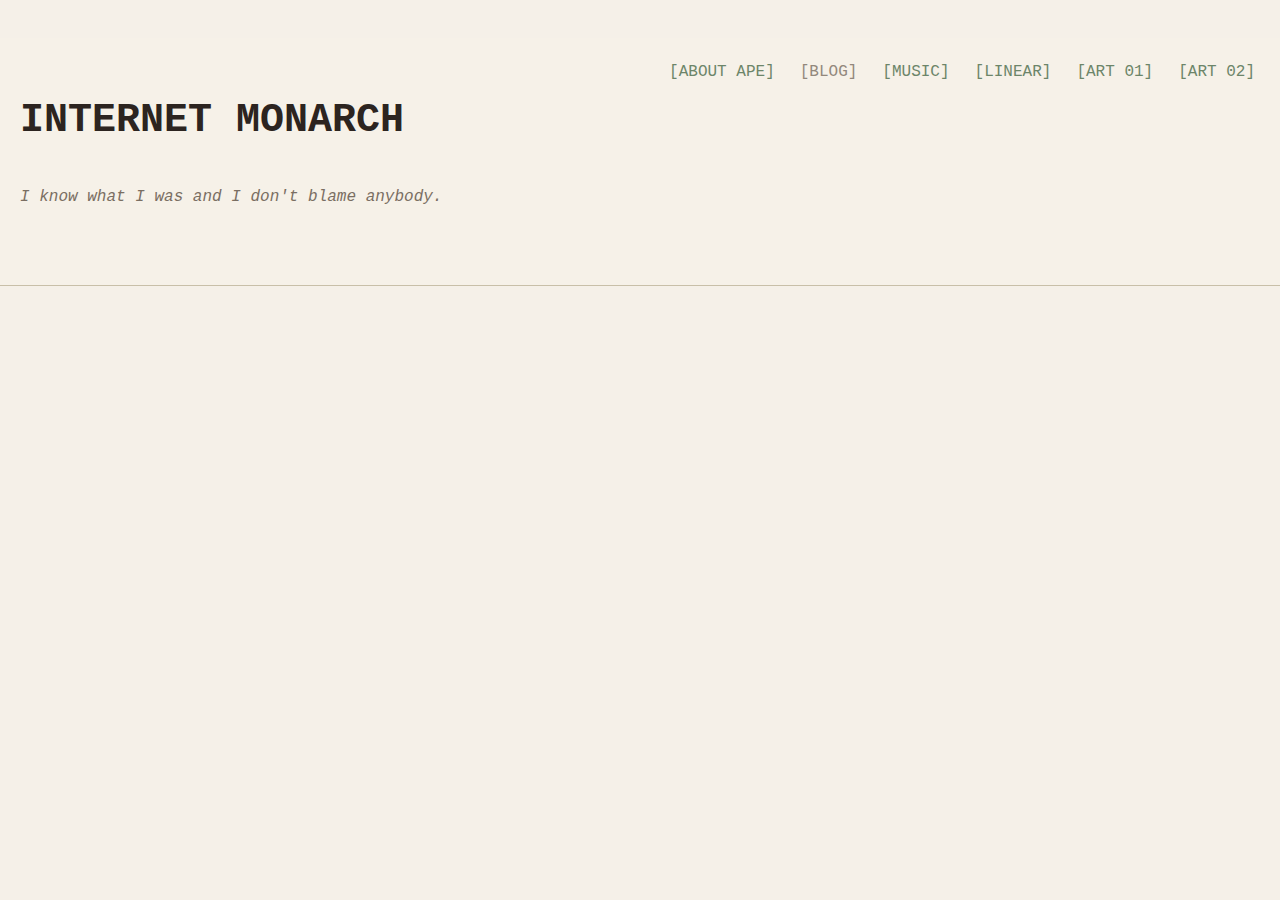
<file: index.html>
<!DOCTYPE html>
<html lang="en">
<head>
    <meta charset="UTF-8">
    <meta name="viewport" content="width=device-width, initial-scale=1.0">
    <title>INTERNET MONARCH</title>
    <style>
        html, body {
            width: 100%;
            height: 100%;
            margin: 0;
            padding: 0;
        }
        body {
            background-color: #F5F0E8;
            color: #4A4035;
            font-family: 'Courier New', monospace;
            line-height: 1.2;
            cursor: default;
            padding: 0;
            white-space: pre-wrap;
            text-shadow: none;
            overflow-y: auto;
            scroll-behavior: smooth;
            font-size: 16px;
        }
        
        /* Mobile adjustments */
        @media (max-width: 768px) {
            body {
                font-size: 14px;
                line-height: 1.3;
            }
        }
        
        @media (max-width: 480px) {
            body {
                font-size: 12px;
                line-height: 1.4;
            }
        }
        

        ::-webkit-scrollbar {
            width: 12px;
        }
        ::-webkit-scrollbar-track {
            background: #F5F0E8;
        }
        ::-webkit-scrollbar-thumb {
            background: #C8BFA8;
            border-radius: 6px;
            border: 2px solid #F5F0E8;
        }
        ::-webkit-scrollbar-thumb:hover {
            background: #9A8E82;
        }
        
        .header {
            padding: 20px;
            border-bottom: 1px solid #C8BFA8;
            margin-bottom: 20px;
            position: sticky;
            top: 0;
            background-color: rgba(245, 240, 232, 0.95);
            z-index: 100;
        }
        
        @media (max-width: 768px) {
            .header {
                padding: 15px;
            }
        }
        
        @media (max-width: 480px) {
            .header {
                padding: 10px;
            }
        }
        
        .title {
            color: #2C2420;
            font-size: 2.5rem;
            margin: 0;
            padding: 0;
            text-shadow: none;
        }
        
        @media (max-width: 768px) {
            .title {
                font-size: 2rem;
            }
        }
        
        @media (max-width: 480px) {
            .title {
                font-size: 1.5rem;
            }
        }
        
        .quote {
            color: #7A6E62;
            font-style: italic;
            margin: 5px 0 0 0;
            padding: 0;
            font-size: 1rem;
        }
        
        @media (max-width: 768px) {
            .quote {
                font-size: 0.9rem;
            }
        }
        
        @media (max-width: 480px) {
            .quote {
                font-size: 0.8rem;
            }
        }
        
        .terminal-container {
            padding: 0 20px 20px 20px;
        }
        
        @media (max-width: 768px) {
            .terminal-container {
                padding: 0 15px 15px 15px;
            }
        }
        
        @media (max-width: 480px) {
            .terminal-container {
                padding: 0 10px 10px 10px;
            }
        }
        
        .terminal-line {
            margin-bottom: 0.5em;
            opacity: 0;
            padding-left: 20px;
            animation: fadeIn 0.5s ease-in forwards;
        }
        
        @media (max-width: 480px) {
            .terminal-line {
                padding-left: 10px;
            }
        }
        
        @keyframes fadeIn {
            to { opacity: 1; }
        }
        
        .cursor {
            display: inline-block;
            width: 10px;
            height: 20px;
            background-color: #9A8E82;
            animation: blink 1s infinite;
            vertical-align: middle;
            margin-left: 2px;
        }
        
        @keyframes blink {
            0%, 100% { opacity: 1; }
            50% { opacity: 0; }
        }
        
        .input-line {
            display: flex;
            align-items: center;
        }
        
        .prompt {
            color: #4A6B4A;
            margin-right: 8px;
        }
        
        .nav-buttons {
            position: absolute;
            top: 20px;
            right: 20px;
            display: flex;
            gap: 15px;
            flex-wrap: wrap;
        }
        
        @media (max-width: 768px) {
            .nav-buttons {
                position: static;
                margin-top: 10px;
                gap: 10px;
            }
        }
        
        @media (max-width: 480px) {
            .nav-buttons {
                flex-direction: column;
                gap: 5px;
            }
        }
        
        .nav-button {
            color: #7A6E62;
            font-family: 'Courier New', monospace;
            text-decoration: none;
            text-shadow: none;
            background: none;
            border: none;
            cursor: pointer;
            font-size: 1rem;
            padding: 5px;
            opacity: 0.8;
            transition: all 0.3s;
        }
        
        @media (max-width: 480px) {
            .nav-button {
                font-size: 0.9rem;
            }
        }
        
        .nav-button:hover {
            opacity: 1;
            text-shadow: none;
        }
        
        .command-history {
            padding-left: 20px;
        }
        
        @media (max-width: 480px) {
            .command-history {
                padding-left: 10px;
            }
        }
        
        /* Desktop-only elements */
        @media (max-width: 768px) {
            .desktop-only {
                display: none;
            }
        }
    </style>
</head>
<body>
    <div class="header">
        <h1 class="title">INTERNET MONARCH</h1>
        <p class="quote">I know what I was and I don't blame anybody.</p>
        <div class="nav-buttons">
            <a href="about.html" class="nav-button" style="color:#4A6B4A;">[ABOUT APE]</a>
            <a href="blog.html" class="nav-button">[BLOG]</a>
            <a href="music.html" class="nav-button" style="color:#4A6B4A;">[MUSIC]</a>
            <a href="linear.html" class="nav-button" style="color:#4A6B4A;">[LINEAR]</a>
            <a href="art.html" class="nav-button" style="color:#4A6B4A;">[ART 01]</a>
            <a href="art02.html" class="nav-button" style="color:#4A6B4A;">[ART 02]</a>
        </div>
    </div>

    <div class="terminal-container">
        <div class="terminal-line" style="animation-delay: 0s">SYSTEM v1.5</div>
        <div class="terminal-line" style="animation-delay: 0.2s">----------------------------</div>
        <div id="login-sequence"></div>
        <div id="command-history" class="command-history"></div>
        <div class="input-line desktop-only" id="input-container" style="display: none;">
            <span class="prompt">></span>
            <span id="command-display"></span>
            <span class="cursor"></span>
        </div>
    </div>

    <script>

        const loginSteps = [
            "> Have you ever read the obituaries of lost addicts?",
            "> They are the biggest bunch of bullshit that I've ever heard.",
            "",
            "> They read something like...",
            "> 'Johnny excelled at turning our lives as a family upside down.'",
            "> 'At the end of the day we wish he would have made it out the other side.'",
            "",
            "> 'But maybe we're even more screwed up than he was, just in socially acceptable ways.'",
            "",
            "WELCOME, OPERATOR",
            "----------------",
            "> SYSTEM TIME: " + new Date().toLocaleTimeString(),
            "> APE STATUS: Not active.",
            "> APE HEALTH: Good.",
            "",
            "> THE INTERNET MONARCH",
            "",
            "Available commands:",
            "------------------",
            "blog - Open the blog page",
            "about - Show current admin information",
            "help - Show available commands",
            "clear - Clear the terminal",
            "",
            "Type a command and press ENTER"
        ];

        let currentStep = 0;
        const loginContainer = document.getElementById('login-sequence');
        const inputContainer = document.getElementById('input-container');
        const commandDisplay = document.getElementById('command-display');
        const commandHistory = document.getElementById('command-history');
        let inputEnabled = false;
        let currentInput = '';
        let isMobile = window.innerWidth <= 768;


        function startSequence() {
            if (currentStep < loginSteps.length) {
                const newLine = document.createElement('div');
                newLine.className = 'terminal-line';
                newLine.textContent = loginSteps[currentStep];
                newLine.style.animationDelay = (currentStep * 0.1) + 's';
                loginContainer.appendChild(newLine);
                
                currentStep++;
                

                setTimeout(startSequence, 200);
                

                if (currentStep === loginSteps.length && !isMobile) {
                    setTimeout(() => {
                        inputContainer.style.display = 'flex';
                        inputEnabled = true;
                    }, 500);
                }
            }
        }


        setTimeout(startSequence, 500);


        if (!isMobile) {
            document.addEventListener('keydown', function(e) {
                if (!inputEnabled) return;
                
                if (e.key === 'Enter') {
                    e.preventDefault();
                    

                    const command = currentInput.trim().toLowerCase();
                    

                    const commandLine = document.createElement('div');
                    commandLine.className = 'terminal-line';
                    commandLine.textContent = '> ' + command;
                    commandHistory.appendChild(commandLine);
                    

                    processCommand(command);
                    

                    currentInput = '';
                    commandDisplay.textContent = '';
                    

                    window.scrollTo(0, document.body.scrollHeight);
                } else if (e.key.length === 1) {

                    currentInput += e.key;
                    commandDisplay.textContent = currentInput;
                } else if (e.key === 'Backspace') {

                    currentInput = currentInput.slice(0, -1);
                    commandDisplay.textContent = currentInput;
                }
            });
        }


        function processCommand(command) {
            switch(command) {
                case 'blog':
                    window.location.href = 'blog.html';
                    break;
                case 'help':
                    const helpLines = [
                        "",
                        "Available commands:",
                        "------------------",
                        "blog - Open the blog page",
                        "help - Show this help message",
                        "clear - Clear the terminal",
                        "about - Show system information",
                        ""
                    ];
                    
                    helpLines.forEach(line => {
                        const newLine = document.createElement('div');
                        newLine.className = 'terminal-line';
                        newLine.textContent = line;
                        commandHistory.appendChild(newLine);
                    });
                    break;
                case 'clear':
                    loginContainer.innerHTML = '';
                    commandHistory.innerHTML = '';
                    break;
                case 'about':
                    const aboutLines = [
                        "",
                        "INTERNET MONARCH v1.5 - A DIGITAL DAYDREAM",
                        "-----------------------------------------",
                        "> dreamscape",
                        "> reality",
                        "> code",
                        "",
                        "> Built with a broken mind",
                        "> And too much caffeine",
                        ""
                    ];
                    
                    aboutLines.forEach(line => {
                        const newLine = document.createElement('div');
                        newLine.className = 'terminal-line';
                        newLine.textContent = line;
                        commandHistory.appendChild(newLine);
                    });
                    break;
                default:
                    const errorLine = document.createElement('div');
                    errorLine.className = 'terminal-line';
                    errorLine.textContent = `Unknown command: "${command}". Type "help" for available commands.`;
                    commandHistory.appendChild(errorLine);
                    break;
            }
        }

        //  time
        function updateTime() {
            const timeElements = document.querySelectorAll('.terminal-line');
            timeElements.forEach(element => {
                if (element.textContent.includes('SYSTEM TIME:')) {
                    element.textContent = "> SYSTEM TIME: " + new Date().toLocaleTimeString();
                }
            });
        }
        setInterval(updateTime, 1000);
    </script>
</body>
</html>
</file>
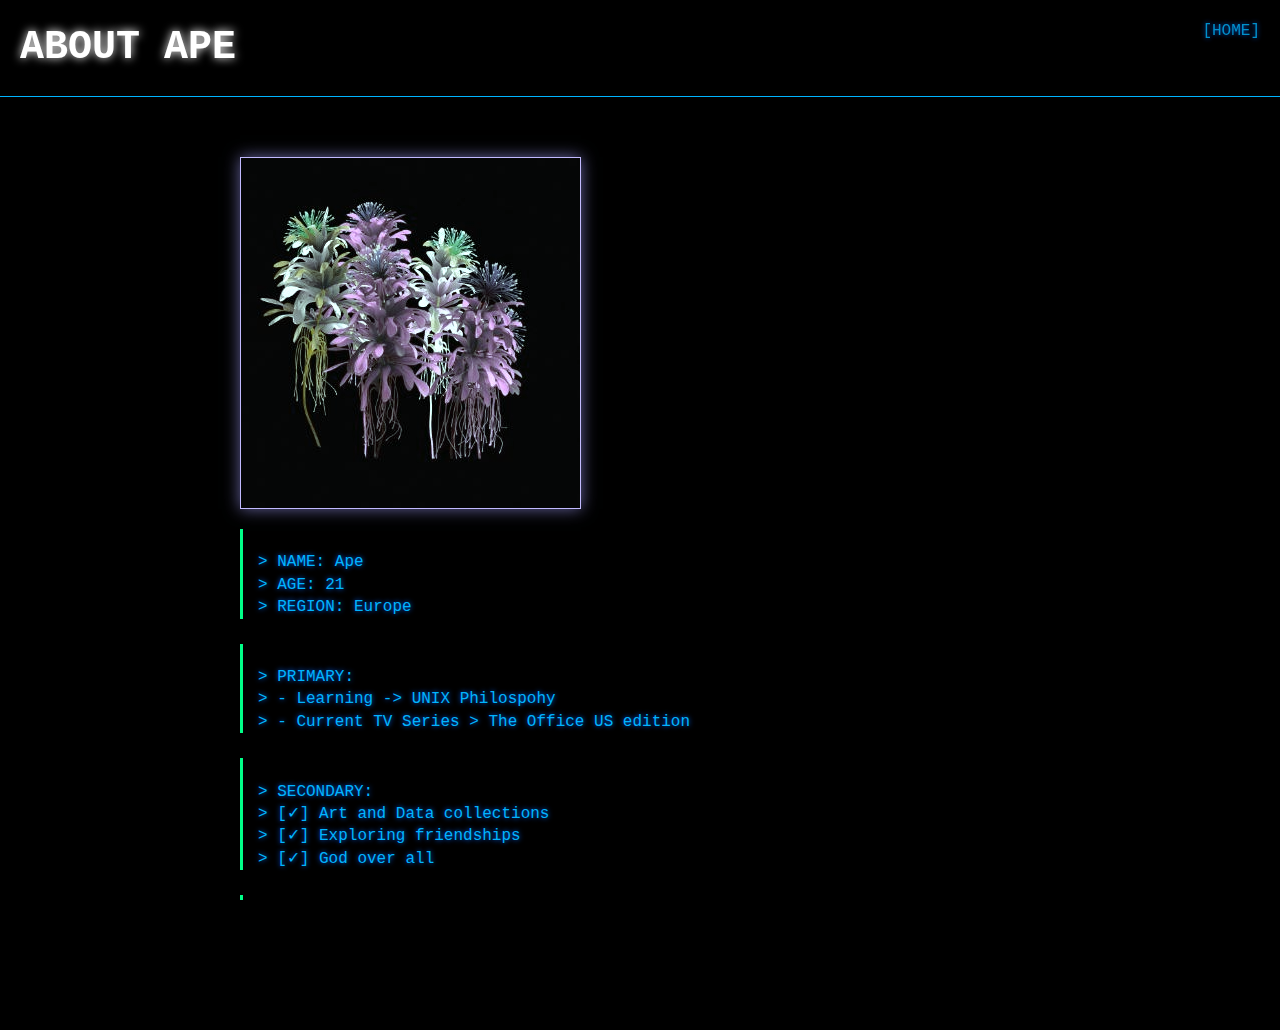
<file: about.html>
<!DOCTYPE html>
<html lang="en">
<head>
    <meta charset="UTF-8">
    <meta name="viewport" content="width=device-width, initial-scale=1.0">
    <title>INTERNET MONARCH - ABOUT APE</title>
    <style>
        html, body {
            width: 100%;
            height: 100%;
            margin: 0;
            padding: 0;
            background-color: #000000;
            color: #00b4ff;
            font-family: 'Courier New', monospace;
            line-height: 1.4;
            cursor: default;
            text-shadow: 0 0 5px #0066ff;
            overflow-y: auto;
            font-size: 16px;
        }
        
        /* Mobile adjustments */
        @media (max-width: 768px) {
            html, body {
                font-size: 14px;
                line-height: 1.5;
            }
        }
        
        @media (max-width: 480px) {
            html, body {
                font-size: 12px;
                line-height: 1.6;
            }
        }
        
        .header {
            padding: 20px;
            border-bottom: 1px solid #00b4ff;
            margin-bottom: 20px;
            background-color: rgba(0, 0, 0, 0.9);
            position: sticky;
            top: 0;
            z-index: 100;
        }
        
        @media (max-width: 768px) {
            .header {
                padding: 15px;
            }
        }
        
        @media (max-width: 480px) {
            .header {
                padding: 10px;
            }
        }
        
        .title {
            color: white;
            font-size: 2.5rem;
            margin: 0;
            text-shadow: 0 0 10px white;
        }
        
        @media (max-width: 768px) {
            .title {
                font-size: 2rem;
            }
        }
        
        @media (max-width: 480px) {
            .title {
                font-size: 1.5rem;
            }
        }
        
        .content-container {
            padding: 20px;
            max-width: 800px;
            margin: 0 auto;
        }
        
        @media (max-width: 768px) {
            .content-container {
                padding: 15px;
            }
        }
        
        @media (max-width: 480px) {
            .content-container {
                padding: 10px;
            }
        }
        
        .ape-fact {
            margin-bottom: 25px;
            border-left: 3px solid #00ff88;
            padding-left: 15px;
            animation: glitch 2s infinite alternate;
            white-space: pre-line;
        }
        
        @media (max-width: 480px) {
            .ape-fact {
                margin-bottom: 20px;
                padding-left: 10px;
            }
        }
        
        @keyframes glitch {
            0% { text-shadow: 0 0 5px #00b4ff; }
            20% { text-shadow: 0 0 8px #ff00ff; }
            100% { text-shadow: 0 0 5px #00ff88; }
        }
        
        .ape-image {
            max-width: 100%;
            height: auto;
            border: 1px solid #00ff88;
            margin: 20px 0;
            box-shadow: 0 0 15px #008844;
            filter: sepia(50%) hue-rotate(120deg);
            display: block;
        }
        
        @media (max-width: 768px) {
            .ape-image {
                margin: 15px 0;
                box-shadow: 0 0 10px #008844;
            }
        }
        
        @media (max-width: 480px) {
            .ape-image {
                margin: 10px 0;
                box-shadow: 0 0 8px #008844;
            }
        }
        
        .home-button {
            position: absolute;
            top: 20px;
            right: 20px;
            color: #00b4ff;
            text-decoration: none;
            font-size: 1rem;
            opacity: 0.8;
            transition: all 0.3s;
        }
        
        @media (max-width: 768px) {
            .home-button {
                position: static;
                display: block;
                margin-top: 10px;
            }
        }
        
        @media (max-width: 480px) {
            .home-button {
                font-size: 0.9rem;
            }
        }
        
        .home-button:hover {
            opacity: 1;
            text-shadow: 0 0 8px #00b4ff;
        }
    </style>
</head>
<body>
    <div class="header">
        <h1 class="title">ABOUT APE</h1>
        <a href="index.html" class="home-button">[HOME]</a>
    </div>

    <div class="content-container">

        <img src="./media/images/Flowers.JPG" class="ape-image" alt="Ape" onerror="this.style.display='none'">


        <div class="ape-fact">
> NAME: Ape
> AGE: 21
> REGION: Europe
        </div>

        <div class="ape-fact">
> PRIMARY: 
> - Learning -> UNIX Philospohy
> - Current TV Series > The Office US edition
        </div>

        <div class="ape-fact">
> SECONDARY:
> [✓] Art and Data collections
> [✓] Exploring friendships
> [✓] God over all
        </div>

        <div class="ape-fact">
> CONTACT:
> Signal - Ape.69
> Discord - wnfb
        </div>
    </div>

    <script>
        const facts = document.querySelectorAll('.ape-fact');
        facts.forEach((fact, index) => {
            fact.style.opacity = 0;
            setTimeout(() => {
                fact.style.transition = "opacity 1.5s";
                fact.style.opacity = 1;
            }, 200 + (index * 100));
        });
    </script>
</body>
</html>
</file>
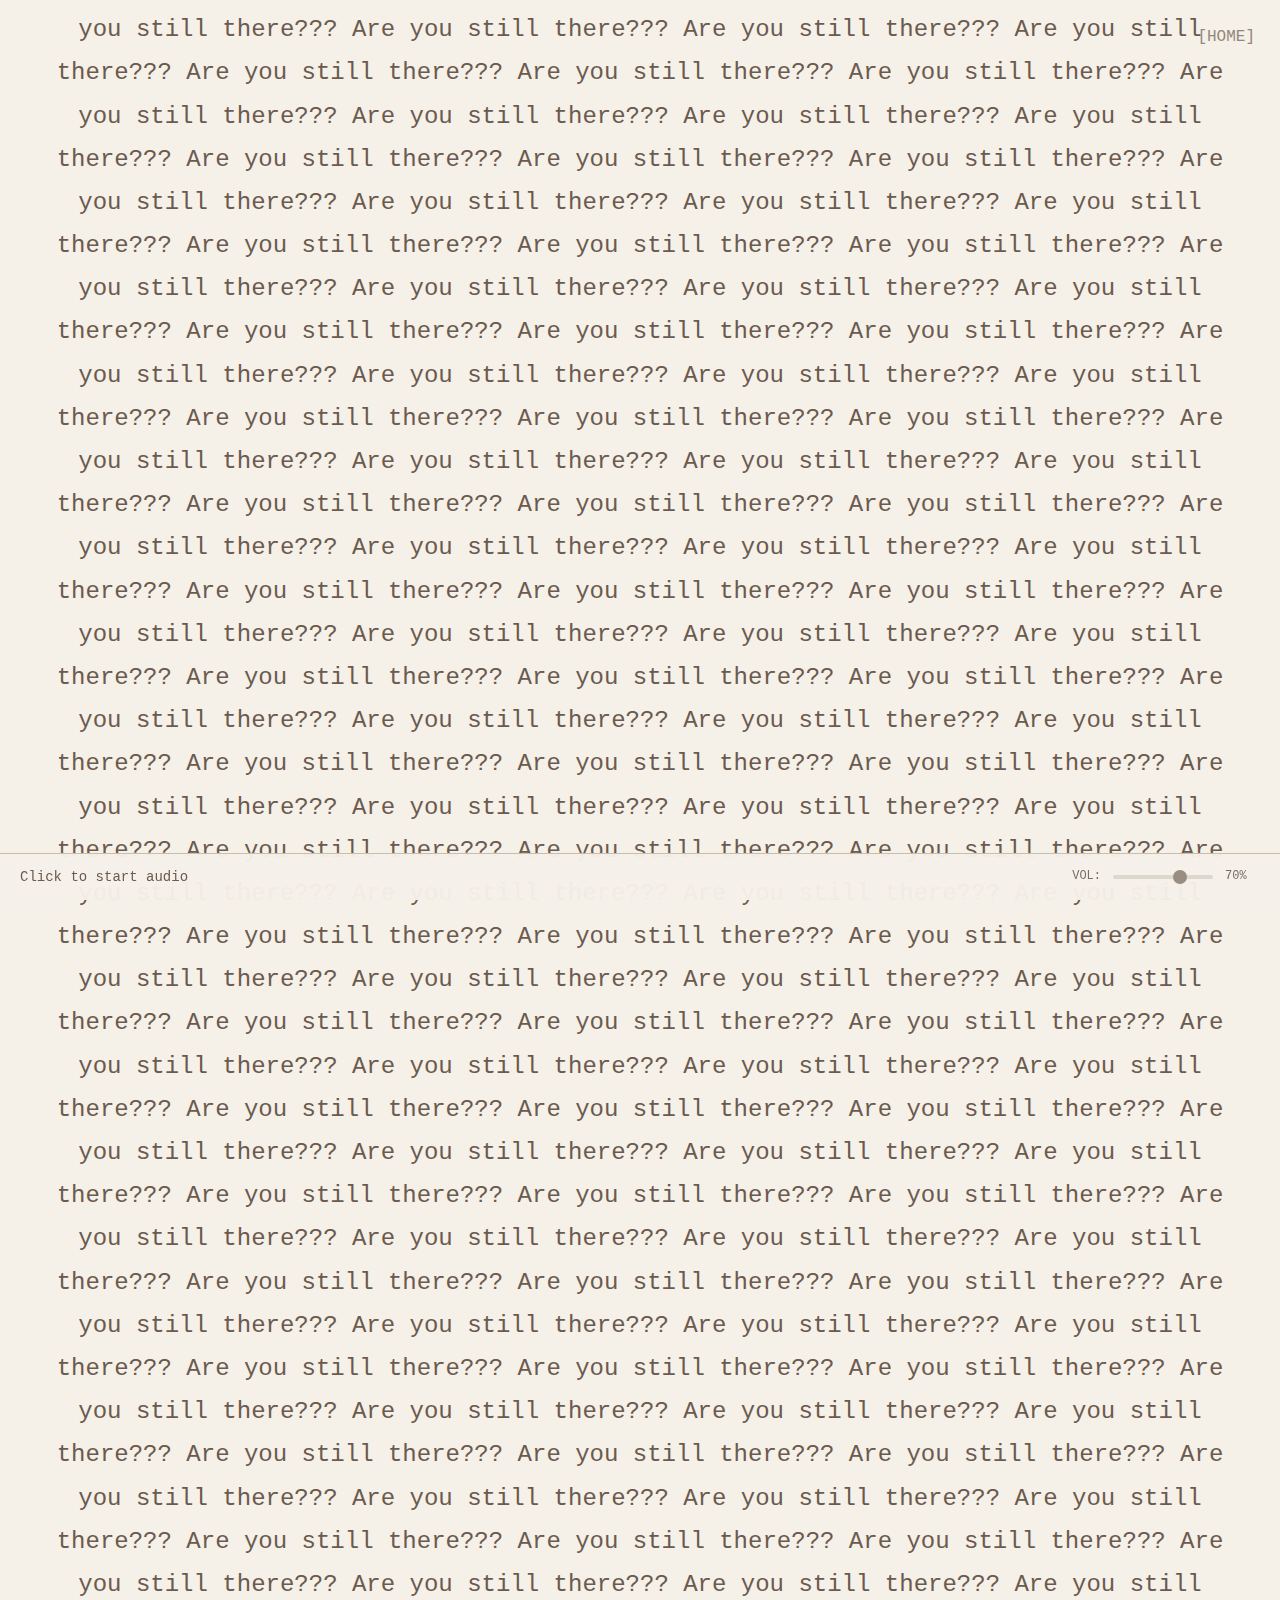
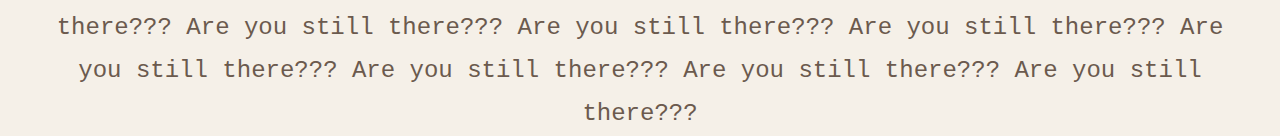
<file: art.html>
<!DOCTYPE html>
<html lang="en">
<head>
    <meta charset="UTF-8">
    <meta name="viewport" content="width=device-width, initial-scale=1.0">
    <title>Are You Still There?</title>
    <style>
        html, body {
            width: 100%;
            height: 100%;
            margin: 0;
            padding: 0;
            overflow: hidden;
        }
        body {
            background-color: #F5F0E8;
            color: #6B5A4E;
            font-family: 'Courier New', monospace;
            line-height: 1.6;
            cursor: default;
            padding: 0;
            text-shadow: none;
            font-size: 24px;
        }
        .home-button {
            position: absolute;
            top: 20px;
            right: 20px;
            color: #7A6E62;
            font-family: 'Courier New', monospace;
            text-decoration: none;
            text-shadow: none;
            background: none;
            border: none;
            cursor: pointer;
            font-size: 1rem;
            padding: 5px;
            opacity: 0.8;
            transition: all 0.3s;
            z-index: 1000;
        }
        .home-button:hover {
            opacity: 1;
            text-shadow: none;
        }
        .text-container {
            position: absolute;
            top: 0;
            left: 0;
            width: 100%;
            height: 100%;
            display: flex;
            align-items: center;
            justify-content: center;
            padding: 60px 40px 80px;
            box-sizing: border-box;
        }
        .endless-text {
            color: #6B5A4E;
            text-shadow: none;
            font-size: 24px;
            text-align: center;
            line-height: 1.8;
            animation: pulse 2s ease-in-out infinite;
        }
        @keyframes pulse {
            0%, 100% {
                opacity: 0.6;
                text-shadow: none;
            }
            50% {
                opacity: 1;
                text-shadow: none;
            }
        }
        

        .music-player {
            position: fixed;
            bottom: 0;
            left: 0;
            width: 100%;
            background: rgba(245, 240, 232, 0.97);
            border-top: 1px solid #C8BFA8;
            padding: 12px 20px;
            box-sizing: border-box;
            display: flex;
            align-items: center;
            justify-content: space-between;
            gap: 20px;
            z-index: 1001;
            box-shadow: none;
        }
        
        .track-name {
            color: #6B5A4E;
            font-size: 14px;
            text-shadow: none;
            white-space: nowrap;
            overflow: hidden;
            text-overflow: ellipsis;
            flex: 1;
            min-width: 0;
        }
        
        .volume-control {
            display: flex;
            align-items: center;
            gap: 10px;
            flex-shrink: 0;
        }
        
        .volume-label {
            color: #7A6E62;
            font-size: 12px;
            text-shadow: none;
        }
        
        .volume-slider {
            width: 100px;
            height: 4px;
            -webkit-appearance: none;
            appearance: none;
            background: #DDD8CE;
            outline: none;
            border-radius: 2px;
        }
        
        .volume-slider::-webkit-slider-thumb {
            -webkit-appearance: none;
            appearance: none;
            width: 14px;
            height: 14px;
            background: #9A8E82;
            cursor: pointer;
            border-radius: 50%;
            box-shadow: none;
        }
        
        .volume-slider::-moz-range-thumb {
            width: 14px;
            height: 14px;
            background: #9A8E82;
            cursor: pointer;
            border-radius: 50%;
            border: none;
            box-shadow: none;
        }
        
        .volume-value {
            color: #7A6E62;
            font-size: 12px;
            text-shadow: none;
            min-width: 35px;
        }
        
        @media (max-width: 768px) {
            .endless-text {
                font-size: 18px;
            }
            
            .text-container {
                padding: 80px 20px 100px;
            }
            
            .music-player {
                padding: 10px 15px;
                gap: 10px;
            }
            
            .track-name {
                font-size: 12px;
            }
            
            .volume-slider {
                width: 80px;
            }
        }
        
        @media (max-width: 480px) {
            .endless-text {
                font-size: 16px;
            }
            
            .volume-slider {
                width: 60px;
            }
            
            .volume-label {
                display: none;
            }
        }
    </style>
</head>
<body>
    <a href="index.html" class="home-button">[HOME]</a>
    
    <div class="text-container">
        <div class="endless-text" id="endless-text"></div>
    </div>
    

    <div class="music-player">
        <div class="track-name" id="track-name">Click to start audio</div>
        <div class="volume-control">
            <span class="volume-label">VOL:</span>
            <input type="range" min="0" max="100" value="70" class="volume-slider" id="volume-slider">
            <span class="volume-value" id="volume-value">70%</span>
        </div>
    </div>
    
    <audio id="audio-player" loop></audio>
    
    <script>
        const question = "Are you still there??? ";
        const textElement = document.getElementById('endless-text');
        let repeatCount = 200;
        
        // Generate the endless text
        let endlessQuestion = question.repeat(repeatCount);
        textElement.textContent = endlessQuestion;
        

        setInterval(() => {
            textElement.textContent += question;
        }, 100);
        
        // Music Player 
        const audio = document.getElementById('audio-player');
        const trackName = document.getElementById('track-name');
        const volumeSlider = document.getElementById('volume-slider');
        const volumeValue = document.getElementById('volume-value');
        

        const audioUrl = 'media/audio/Dust.mp3'; 
        const trackTitle = 'Dust'; 
        
        audio.src = audioUrl;
        audio.volume = 0.7;
        
        let audioStarted = false;
        

        document.body.addEventListener('click', () => {
            if (!audioStarted) {
                audio.play().then(() => {
                    audioStarted = true;
                    trackName.textContent = trackTitle;
                }).catch(err => {
                    console.log('Audio playback failed:', err);
                    trackName.textContent = 'Audio unavailable';
                });
            }
        });
        
        // Volume control
        volumeSlider.addEventListener('input', (e) => {
            const volume = e.target.value / 100;
            audio.volume = volume;
            volumeValue.textContent = e.target.value + '%';
        });
    </script>
</body>
</html>
</file>
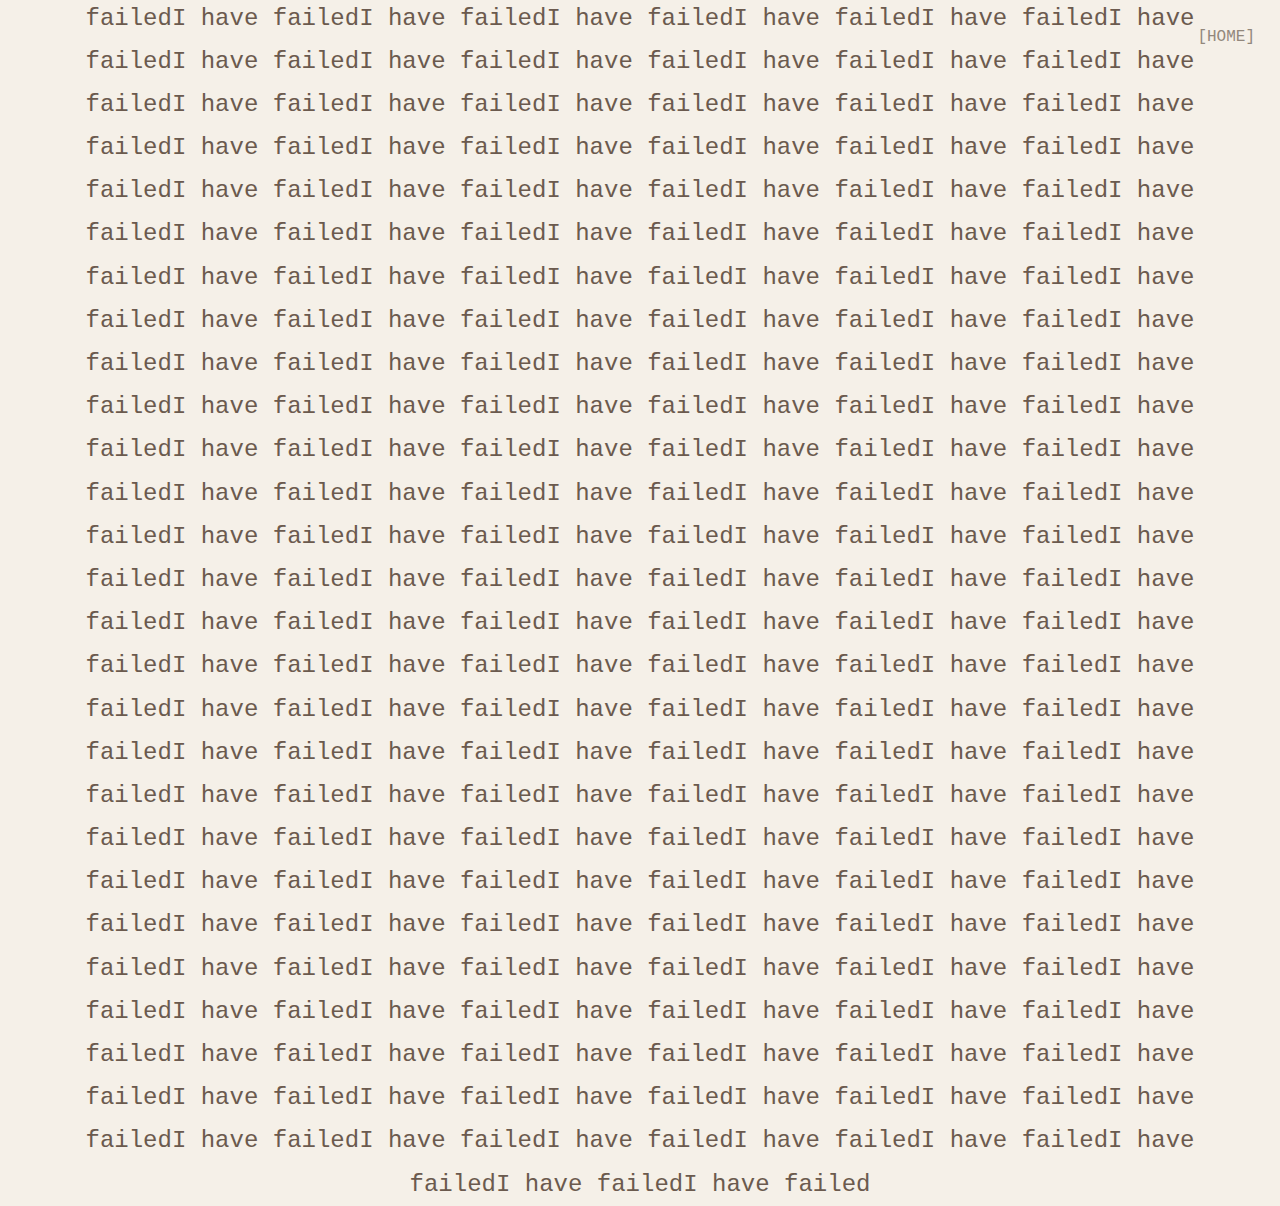
<file: art02.html>
<!DOCTYPE html>
<html lang="en">
<head>
    <meta charset="UTF-8">
    <meta name="viewport" content="width=device-width, initial-scale=1.0">
    <title>Failure?</title>
    <style>
        html, body {
            width: 100%;
            height: 100%;
            margin: 0;
            padding: 0;
            overflow: hidden;
        }
        body {
            background-color: #F5F0E8;
            color: #6B5A4E;
            font-family: 'Courier New', monospace;
            line-height: 1.6;
            cursor: default;
            padding: 0;
            text-shadow: none;
            font-size: 24px;
        }
        .home-button {
            position: absolute;
            top: 20px;
            right: 20px;
            color: #7A6E62;
            font-family: 'Courier New', monospace;
            text-decoration: none;
            text-shadow: none;
            background: none;
            border: none;
            cursor: pointer;
            font-size: 1rem;
            padding: 5px;
            opacity: 0.8;
            transition: all 0.3s;
            z-index: 1000;
        }
        .home-button:hover {
            opacity: 1;
            text-shadow: none;
        }
        .text-container {
            position: absolute;
            top: 0;
            left: 0;
            width: 100%;
            height: 100%;
            display: flex;
            align-items: center;
            justify-content: center;
            padding: 60px 40px;
            box-sizing: border-box;
        }
        .endless-text {
            color: #6B5A4E;
            text-shadow: none;
            font-size: 24px;
            text-align: center;
            line-height: 1.8;
            animation: pulse 2s ease-in-out infinite;
        }
        @keyframes pulse {
            0%, 100% {
                opacity: 0.6;
                text-shadow: none;
            }
            50% {
                opacity: 1;
                text-shadow: none;
            }
        }
        @media (max-width: 768px) {
            .endless-text {
                font-size: 18px;
            }
            
            .text-container {
                padding: 80px 20px 40px;
            }
        }
        @media (max-width: 480px) {
            .endless-text {
                font-size: 16px;
            }
        }
    </style>
</head>
<body>
    <a href="index.html" class="home-button">[HOME]</a>
    
    <div class="text-container">
        <div class="endless-text" id="endless-text"></div>
    </div>
    <script>
        const question = "I have failed";
        const textElement = document.getElementById('endless-text');
        let repeatCount = 200; // Start with more text
        
        // Generate the endless text bc 01 was limited lol
        let endlessQuestion = question.repeat(repeatCount);
        textElement.textContent = endlessQuestion;
        
        // Add more text much faster
        setInterval(() => {
            textElement.textContent += question;
        }, 100);
    </script>
</body>
</html>
</file>
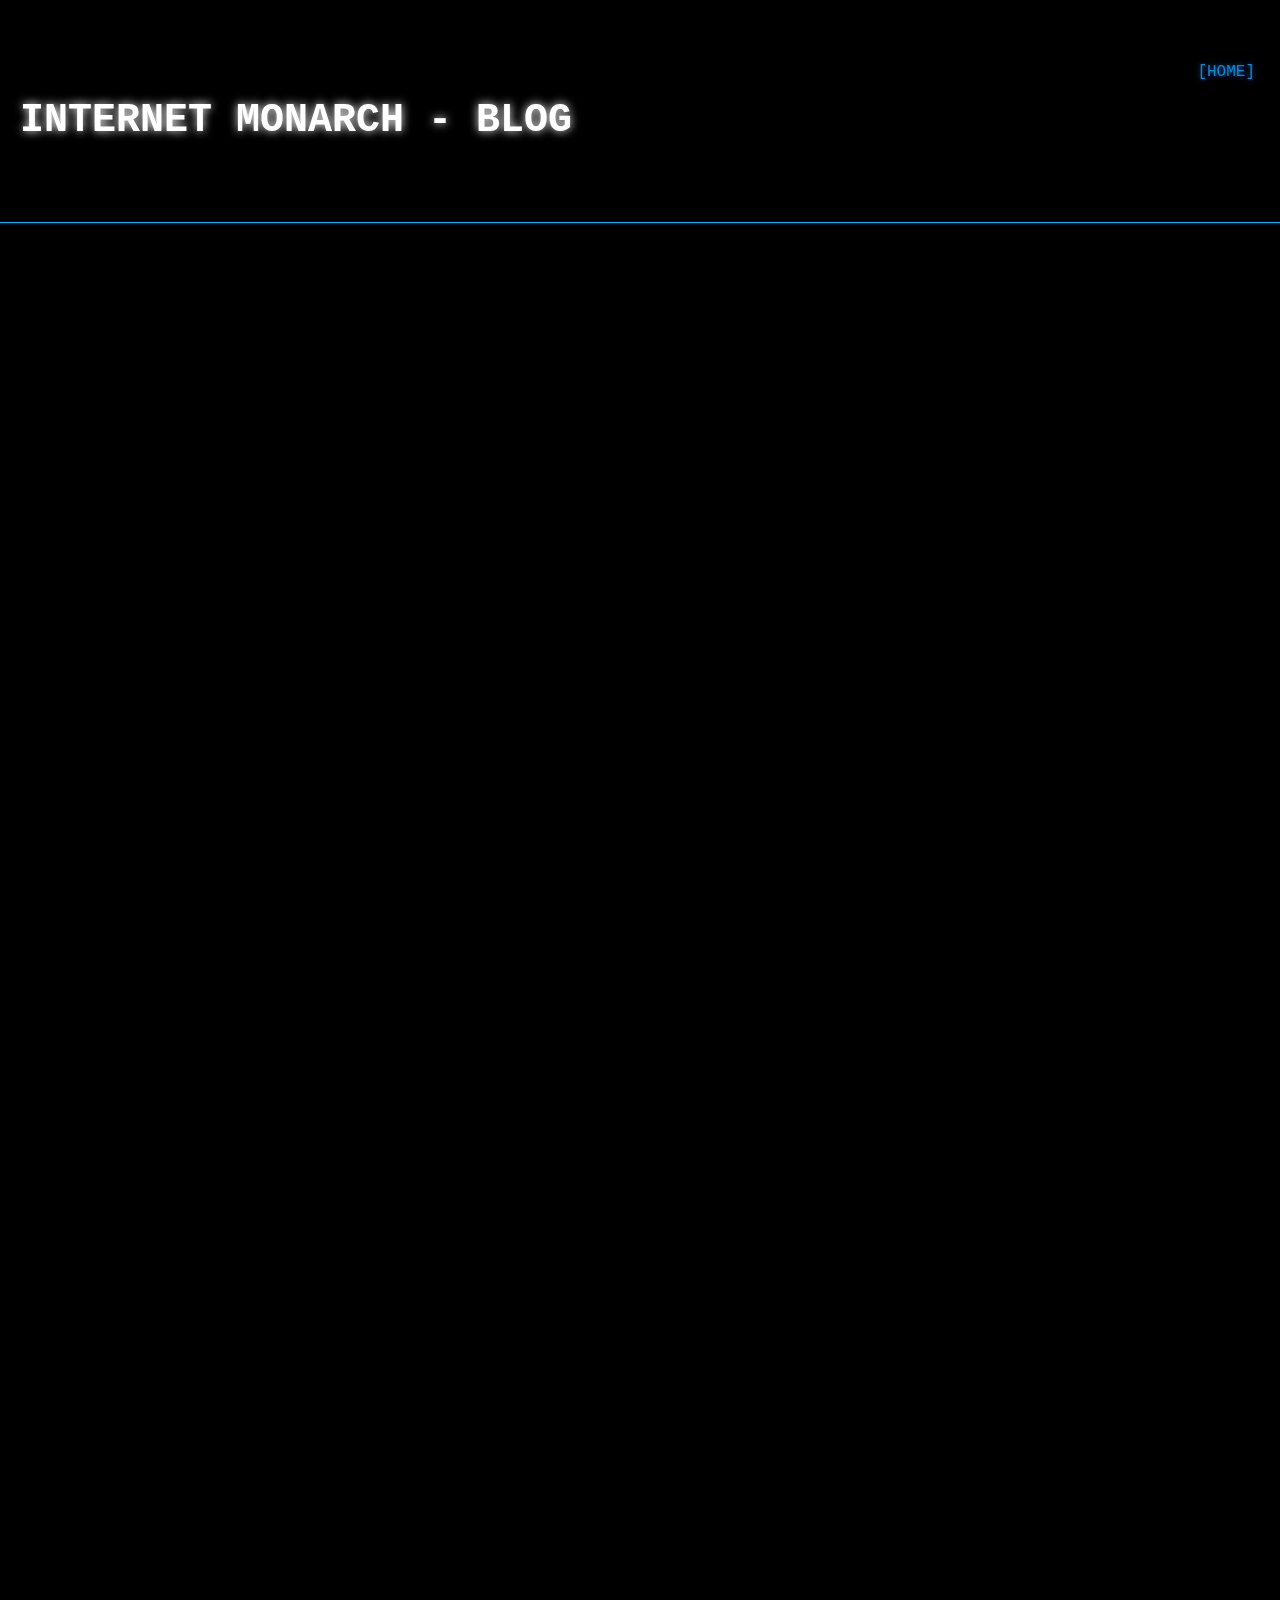
<file: blog.html>
<!DOCTYPE html>
<html lang="en">
<head>
    <meta charset="UTF-8">
    <meta name="viewport" content="width=device-width, initial-scale=1.0">
    <title>INTERNET MONARCH - BLOG</title>
    <style>
        html, body {
            width: 100%;
            height: 100%;
            margin: 0;
            padding: 0;
        }
        body {
            background-color: #000000;
            color: #00b4ff;
            font-family: 'Courier New', monospace;
            line-height: 1.2;
            cursor: default;
            padding: 0;
            white-space: pre;
            text-shadow: 0 0 5px #0066ff;
            overflow-y: auto;
            scroll-behavior: smooth;
        }
        .header {
            padding: 20px;
            border-bottom: 1px solid #00b4ff;
            margin-bottom: 20px;
            position: sticky;
            top: 0;
            background-color: rgba(0, 0, 0, 0.9);
            z-index: 100;
        }
        .title {
            color: white;
            font-size: 2.5rem;
            margin: 0;
            padding: 0;
            text-shadow: 0 0 10px white;
        }
        .blog-container {
            padding: 20px;
            max-width: 800px;
            margin: 0 auto;
        }
        .blog-post {
            margin-bottom: 30px;
            border-bottom: 1px solid #003366;
            padding-bottom: 20px;
            opacity: 0;
            animation: fadeIn 0.5s ease-in forwards;
        }
        @keyframes fadeIn {
            to { opacity: 1; }
        }
        .blog-title {
            color: white;
            font-size: 1.5rem;
            margin-bottom: 10px;
            text-shadow: 0 0 8px white;
        }
        .blog-date {
            color: #0066ff;
            font-size: 0.8rem;
            margin-bottom: 15px;
        }
        .home-button {
            position: absolute;
            top: 20px;
            right: 20px;
            color: #00b4ff;
            font-family: 'Courier New', monospace;
            text-decoration: none;
            text-shadow: 0 0 5px #0066ff;
            background: none;
            border: none;
            cursor: pointer;
            font-size: 1rem;
            padding: 5px;
            opacity: 0.8;
            transition: all 0.3s;
        }
        .home-button:hover {
            opacity: 1;
            text-shadow: 0 0 8px #00b4ff;
        }
        .scripture {
            color: #00ff88;
            text-shadow: 0 0 5px #008844;
        }
        .blog-image {
            max-width: 100%;
            border: 1px solid #00b4ff;
            margin: 10px 0;
            box-shadow: 0 0 10px #0066ff;
            filter: hue-rotate(180deg) contrast(1.2);
        }
        .blog-video {
            width: 100%;
            max-width: 800px;
            border: 1px solid #00b4ff;
            margin: 15px 0;
            box-shadow: 0 0 10px #0066ff;
        }
        
        
        .loading-indicator {
            text-align: center;
            padding: 40px;
            color: #00b4ff;
            text-shadow: 0 0 5px #0066ff;
            opacity: 0;
            transition: opacity 0.3s;
        }
        .loading-indicator.visible {
            opacity: 1;
        }
        .loading-dots {
            animation: loadingDots 1.4s infinite;
        }
        @keyframes loadingDots {
            0%, 80%, 100% { opacity: 0; }
            40% { opacity: 1; }
        }
        

        .load-more-sentinel {
            height: 20px;
            margin: 20px 0;
        }

        /* Mobile viewport pls work */
        @media (max-width: 768px) {
            .title {
                font-size: 1.8rem;
            }
            .header {
                padding: 15px;
            }
            .blog-container {
                padding: 15px;
            }
            .home-button {
                font-size: 0.9rem;
                top: 15px;
                right: 15px;
            }
            .blog-title {
                font-size: 1.2rem;
            }
            .blog-video {
                height: auto;
            }
        }

        @media (max-width: 480px) {
            .title {
                font-size: 1.5rem;
            }
            .header {
                padding: 10px;
            }
            .blog-container {
                padding: 10px;
            }
            .home-button {
                font-size: 0.8rem;
                top: 10px;
                right: 10px;
            }
            .blog-title {
                font-size: 1.1rem;
            }
        }
    </style>
</head>
<body>
    <div class="header">
        <h1 class="title">INTERNET MONARCH - BLOG</h1>
        <a href="index.html" class="home-button">[HOME]</a>
    </div>
    <div class="blog-container" id="blogContainer">
       
        <div class="blog-post" style="animation-delay: 0.1s">
            <div class="blog-title">ENTRY 001</div>
            <div class="blog-date">03-09-2024</div>
            <div class="blog-content">
> LSD, pot and booze.
> Great visuals, everything is wavy and colourful. I'm enjoying this one today.
> The song and the universe are equal. Thousands of dancers moving in unison, moving like an endless song.
            </div>
        </div>

        <div class="blog-post" style="animation-delay: 0.3s">
            <div class="blog-title">ENTRY 002</div>
            <div class="blog-date">06-09-2024</div>
            <div class="blog-content">
> Something I found online.
> It fits my mindset well, I think.

<video class="blog-video" controls preload="none" loading="lazy">
  <source src="media/videos/Nigggaaaa.mp4" type="video/mp4">
</video>

> Sonder?.
            </div>
        </div>

        <div class="blog-post" style="animation-delay: 0.5s">
            <div class="blog-title">ENTRY 003</div>
            <div class="blog-date">00-00-0000</div>
            <div class="blog-content">
> TouchDesign.
> .

<video class="blog-video" controls preload="none" loading="lazy">
  <source src="media/videos/WhiteVid.mp4" type="video/mp4">
</video>

> .
            </div>
        </div>

        <div class="blog-post" style="animation-delay: 0.7s">
            <div class="blog-title">ENTRY 004</div>
            <div class="blog-date">00-00-0000</div>
            <div class="blog-content">
> Beginning, Equilibrium, End.
> Coming at ya fast.

<img class="blog-image" src="media/images/Eyes.jpg" alt="Emotional eyes" loading="lazy">


> .
            </div>
        </div>
        
        <div class="blog-post" style="animation-delay: 0.9s">
            <div class="blog-title">ENTRY 005</div>
            <div class="blog-date">01-01-2024</div>
            <div class="blog-content">
> The ball must fit through the hole, but once it fits through it must keep fitting through.
> It carries on squeezing through the center. It is all infinite.
> Now I am the ball and I must keep moving thorugh it all. Always.
            </div>
        </div>

                <div class="blog-post" style="animation-delay: 1.1s">
            <div class="blog-title">ENTRY 006</div>
            <div class="blog-date">17-06-2024</div>
            <div class="blog-content">
> If I was to name three founding factors to my success it would be simple.
> Today's post is more of a anonymous thank you to God, my father and a real ass nigga on the internet.
> Each of them have helped my life in different moments and in their own respective ways, but I surely won't forget any of them.
            </div>
        </div>
                        <div class="blog-post" style="animation-delay: 1.1s">
            <div class="blog-title">ENTRY 007</div>
            <div class="blog-date">13-07-2024</div>
            <div class="blog-content">
> Boutta graduate, 4 years culminated to one day.
> Hopefully this shit degree makes life easier.
> Job market sucks so prolly won't help lmfao.
            </div>
        </div>
                                <div class="blog-post" style="animation-delay: 1.1s">
            <div class="blog-title">ENTRY 008</div>
            <div class="blog-date">24-07-2024</div>
            <div class="blog-content">
> People I know are making their own life moves.
> It's nice to see them move on and succeed but the natural jealousy is still there.
> Gotta stay true to God and focus on my journey though.
            </div>
        </div>
                                        <div class="blog-post" style="animation-delay: 1.1s">
            <div class="blog-title">ENTRY 009</div>
            <div class="blog-date">13-08-2024</div>
            <div class="blog-content">
> Smoked and vaped for around 4 years.
> Decided to quit both and succeeded. About to buy a pack though.
> If I can quit once then another time shouldn't be hard. 
            </div>
        </div>
                <div class="blog-post" style="animation-delay: 0.5s">
            <div class="blog-title">ENTRY 010</div>
            <div class="blog-date">17-08-2025</div>
            <div class="blog-content">
> TouchDesign again.
> nostalgia of a past that was more futuristic than the present.

<video class="blog-video" controls preload="none" loading="lazy">
  <source src="media/videos/Oldspace.mp4" type="video/mp4">
</video>

> www.*****.com
            </div>
        </div>
        <div class="blog-post" style="animation-delay: 0.9s">
            <div class="blog-title">ENTRY 011</div>
            <div class="blog-date">01-11-2025</div>
            <div class="blog-content">
> New job is going well.
> Should really stop to reflect on the success I've encountered.
> Didn't stop then and won't stop now.
            </div>
        </div>

                <div class="blog-post" style="animation-delay: 0.9s">
            <div class="blog-title">ENTRY 012</div>
            <div class="blog-date">25-02-2026</div>
            <div class="blog-content">
> People I've known for years and months online are leaving.
> Making me realise how I took certain people and conversations for granted, I'll work on that.
> Maybe the time is coming closer for me to hop offline and focus on real life.
            </div>
        </div>
        

        <div class="load-more-sentinel" id="loadMoreSentinel"></div>
        

        <div class="loading-indicator" id="loadingIndicator">
            > Loading more entries<span class="loading-dots">...</span>
        </div>
    </div>

    <script>

        const scriptures = [
            "> <span class='scripture'>\"There is surely a future hope for you, and your hope will not be cut off.\"</span>",
            "> <span class='scripture'>— Proverbs 23:18</span>",
            "",
            "> <span class='scripture'>\"For I know the plans I have for you, declares the LORD, plans for welfare and not for evil, to give you a future and a hope.\"</span>",
            "> <span class='scripture'>— Jeremiah 29:11</span>"
        ];


        let currentPage = 0;
        const postsPerPage = 10;
        const totalPosts = 200;
        let isLoading = false;
        
        const blogContainer = document.getElementById('blogContainer');
        const loadingIndicator = document.getElementById('loadingIndicator');
        const sentinel = document.getElementById('loadMoreSentinel');


        function generateBlogPosts(page) {
            const startIndex = page * postsPerPage;
            const endIndex = Math.min(startIndex + postsPerPage, totalPosts);
            const startDate = new Date(2020, 0, 7);
            
            const posts = [];
            
            for (let i = startIndex; i < endIndex; i++) {
                const postDate = new Date(startDate);
                postDate.setDate(postDate.getDate() + i * 5);
                
                const dateString = postDate.toISOString().split('T')[0];
                const postNumber = i + 13; // Starting from 006 after the initial 5 posts
                
                const postHTML = `
                    <div class="blog-post" style="animation-delay: ${(i % postsPerPage) * 0.1}s">
                        <div class="blog-title">ENTRY ${postNumber.toString().padStart(3, '0')}</div>
                        <div class="blog-date">${dateString}</div>
                        <div class="blog-content">
${scriptures.join('\n')}
                        </div>
                    </div>
                `;
                posts.push(postHTML);
            }
            
            return posts;
        }


        function loadMorePosts() {
            if (isLoading || (currentPage * postsPerPage) >= (totalPosts - 5)) {
                return;
            }
            
            isLoading = true;
            loadingIndicator.classList.add('visible');
            

            setTimeout(() => {
                const newPosts = generateBlogPosts(currentPage);
                

                newPosts.forEach(postHTML => {
                    const tempDiv = document.createElement('div');
                    tempDiv.innerHTML = postHTML;
                    const postElement = tempDiv.firstElementChild;
                    blogContainer.insertBefore(postElement, sentinel);
                });
                
                currentPage++;
                isLoading = false;
                loadingIndicator.classList.remove('visible');
                

                if ((currentPage * postsPerPage) >= (totalPosts - 5)) {
                    sentinel.style.display = 'none';
                    loadingIndicator.style.display = 'none';
                }
            }, 800); 
        }


        const observer = new IntersectionObserver((entries) => {
            if (entries[0].isIntersecting) {
                loadMorePosts();
            }
        }, {
            threshold: 0.1,
            rootMargin: '100px'
        });


        observer.observe(sentinel);


        const videoObserver = new IntersectionObserver((entries) => {
            entries.forEach(entry => {
                if (entry.isIntersecting) {
                    const video = entry.target;
                    if (video.getAttribute('preload') === 'none') {
                        video.setAttribute('preload', 'metadata');
                    }
                    videoObserver.unobserve(video);
                }
            });
        }, {
            threshold: 0.1,
            rootMargin: '200px'
        });


        document.querySelectorAll('video').forEach(video => {
            videoObserver.observe(video);
        });


        function observeNewVideos(container) {
            const videos = container.querySelectorAll('video[preload="none"]');
            videos.forEach(video => {
                videoObserver.observe(video);
            });
        }


        loadMorePosts();

        window.scrollTo(0, 0);
    </script>
</body>
</html>
</file>
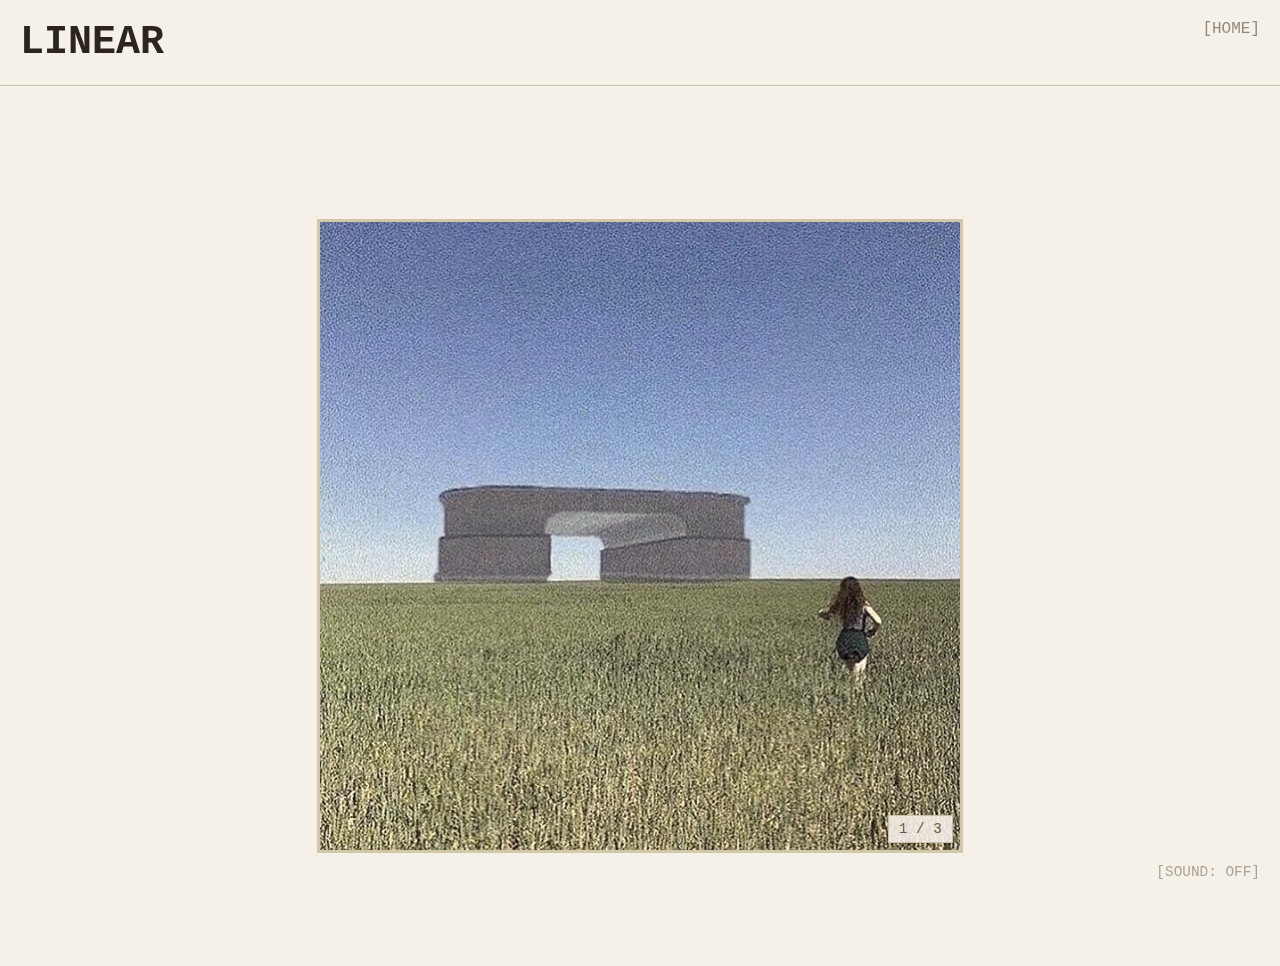
<file: linear.html>
<!DOCTYPE html>
<html lang="en">
<head>
    <meta charset="UTF-8">
    <meta name="viewport" content="width=device-width, initial-scale=1.0">
    <title>INTERNET MONARCH - LINEAR</title>
    <style>
        html, body {
            width: 100%;
            height: 100%;
            margin: 0;
            padding: 0;
            background-color: #F5F0E8;
            color: #4A4035;
            font-family: 'Courier New', monospace;
            cursor: default;
            text-shadow: none;
            overflow-y: auto;
            font-size: 16px;
        }
        
        /* Mobile adjustments */
        @media (max-width: 768px) {
            html, body {
                font-size: 14px;
            }
        }
        
        @media (max-width: 480px) {
            html, body {
                font-size: 12px;
            }
        }
        
        .header {
            padding: 20px;
            border-bottom: 1px solid #C8BFA8;
            margin-bottom: 20px;
            background-color: rgba(245, 240, 232, 0.95);
            position: sticky;
            top: 0;
            z-index: 100;
        }
        
        @media (max-width: 768px) {
            .header {
                padding: 15px;
            }
        }
        
        @media (max-width: 480px) {
            .header {
                padding: 10px;
            }
        }
        
        .title {
            color: #2C2420;
            font-size: 2.5rem;
            margin: 0;
            text-shadow: none;
        }
        
        @media (max-width: 768px) {
            .title {
                font-size: 2rem;
            }
        }
        
        @media (max-width: 480px) {
            .title {
                font-size: 1.5rem;
            }
        }
        
        .content-container {
            padding: 40px 20px;
            max-width: 1000px;
            margin: 0 auto;
            display: flex;
            justify-content: center;
            align-items: center;
            min-height: calc(100vh - 120px);
        }
        
        @media (max-width: 768px) {
            .content-container {
                padding: 30px 15px;
            }
        }
        
        @media (max-width: 480px) {
            .content-container {
                padding: 20px 10px;
            }
        }
        
        .image-wrapper {
            animation: fadeIn 2s ease-in;
            position: relative;
            cursor: pointer;
        }
        
        .image-counter {
            position: absolute;
            bottom: 10px;
            right: 10px;
            background: rgba(245, 240, 232, 0.9);
            padding: 5px 10px;
            border: 1px solid #C8BFA8;
            font-size: 0.9rem;
            pointer-events: none;
            color: #6B5A4E;
        }
        
        @media (max-width: 480px) {
            .image-counter {
                font-size: 0.8rem;
                padding: 4px 8px;
            }
        }
        
        @keyframes fadeIn {
            from { opacity: 0; }
            to { opacity: 1; }
        }
        
        .main-image {
            max-width: 100%;
            max-height: 70vh;
            width: auto;
            height: auto;
            border: 3px solid #C8BFA8;
            box-shadow: none;
            filter: sepia(20%);
            display: block;
            animation: glitchBorder 3s infinite alternate;
        }
        
        @keyframes glitchBorder {
            0% { 
                box-shadow: none;
                border-color: #C8BFA8;
            }
            33% { 
                box-shadow: none;
                border-color: #9A8E82;
            }
            66% { 
                box-shadow: none;
                border-color: #7A6E62;
            }
            100% { 
                box-shadow: none;
                border-color: #C8BFA8;
            }
        }
        
        @media (max-width: 768px) {
            .main-image {
                max-height: 60vh;
                border-width: 2px;
            }
        }
        
        @media (max-width: 480px) {
            .main-image {
                max-height: 50vh;
                border-width: 2px;
            }
        }
        
        .home-button {
            position: absolute;
            top: 20px;
            right: 20px;
            color: #7A6E62;
            text-decoration: none;
            font-size: 1rem;
            opacity: 0.8;
            transition: all 0.3s;
        }
        
        @media (max-width: 768px) {
            .home-button {
                position: static;
                display: block;
                margin-top: 10px;
            }
        }
        
        @media (max-width: 480px) {
            .home-button {
                font-size: 0.9rem;
            }
        }
        
        .home-button:hover {
            opacity: 1;
            text-shadow: none;
        }
        
        .audio-control {
            position: fixed;
            bottom: 20px;
            right: 20px;
            color: #7A6E62;
            font-size: 0.9rem;
            opacity: 0.6;
            cursor: pointer;
            transition: opacity 0.3s;
            z-index: 200;
        }
        
        .audio-control:hover {
            opacity: 1;
        }
    </style>
</head>
<body>
    <div class="header">
        <h1 class="title">LINEAR</h1>
        <a href="index.html" class="home-button">[HOME]</a>
    </div>

    <div class="content-container">
        <div class="image-wrapper">
            <img src="media/images/Linear.jpg" class="main-image" alt="Display Image" id="mainImage">
            <div class="image-counter" id="imageCounter">1 / 1</div>
        </div>
    </div>

    <audio id="bgAudio" loop>
        <source src="media/audio/linear2.mp3" type="audio/mpeg">
    </audio>

    <div class="audio-control" id="audioToggle">[SOUND: ON]</div>

    <script>
        const audio = document.getElementById('bgAudio');
        const audioToggle = document.getElementById('audioToggle');
        const mainImage = document.getElementById('mainImage');
        const imageCounter = document.getElementById('imageCounter');
        let isPlaying = false;


        const images = [
            'media/images/Linear.jpg',
            'media/images/Ruins.jpg',
            'media/images/Girl2.jpg',

        ];
        
        let currentImageIndex = 0;

        function updateImageCounter() {
            imageCounter.textContent = `${currentImageIndex + 1} / ${images.length}`;
        }

        function nextImage() {
            currentImageIndex = (currentImageIndex + 1) % images.length;
            mainImage.src = images[currentImageIndex];
            updateImageCounter();
        }


        mainImage.addEventListener('click', (e) => {
            e.stopPropagation(); 
            nextImage();
        });

        function updateDisplay() {
            audioToggle.textContent = isPlaying ? '[SOUND: ON]' : '[SOUND: OFF]';
        }


        function playAudio() {
            audio.play().then(() => {
                isPlaying = true;
                updateDisplay();
            }).catch(err => {
                console.log('Playback failed:', err);
                isPlaying = false;
                updateDisplay();
            });
        }

        function pauseAudio() {
            audio.pause();
            isPlaying = false;
            updateDisplay();
        }


        document.addEventListener('click', (e) => {
            if (e.target !== mainImage && !mainImage.contains(e.target)) {
                if (isPlaying) {
                    pauseAudio();
                } else {
                    playAudio();
                }
            }
        });

        document.addEventListener('DOMContentLoaded', () => {
            updateImageCounter();
            playAudio();
        });

        audio.addEventListener('ended', () => {
            isPlaying = false;
            updateDisplay();
        });
    </script>
</body>
</html>
</file>
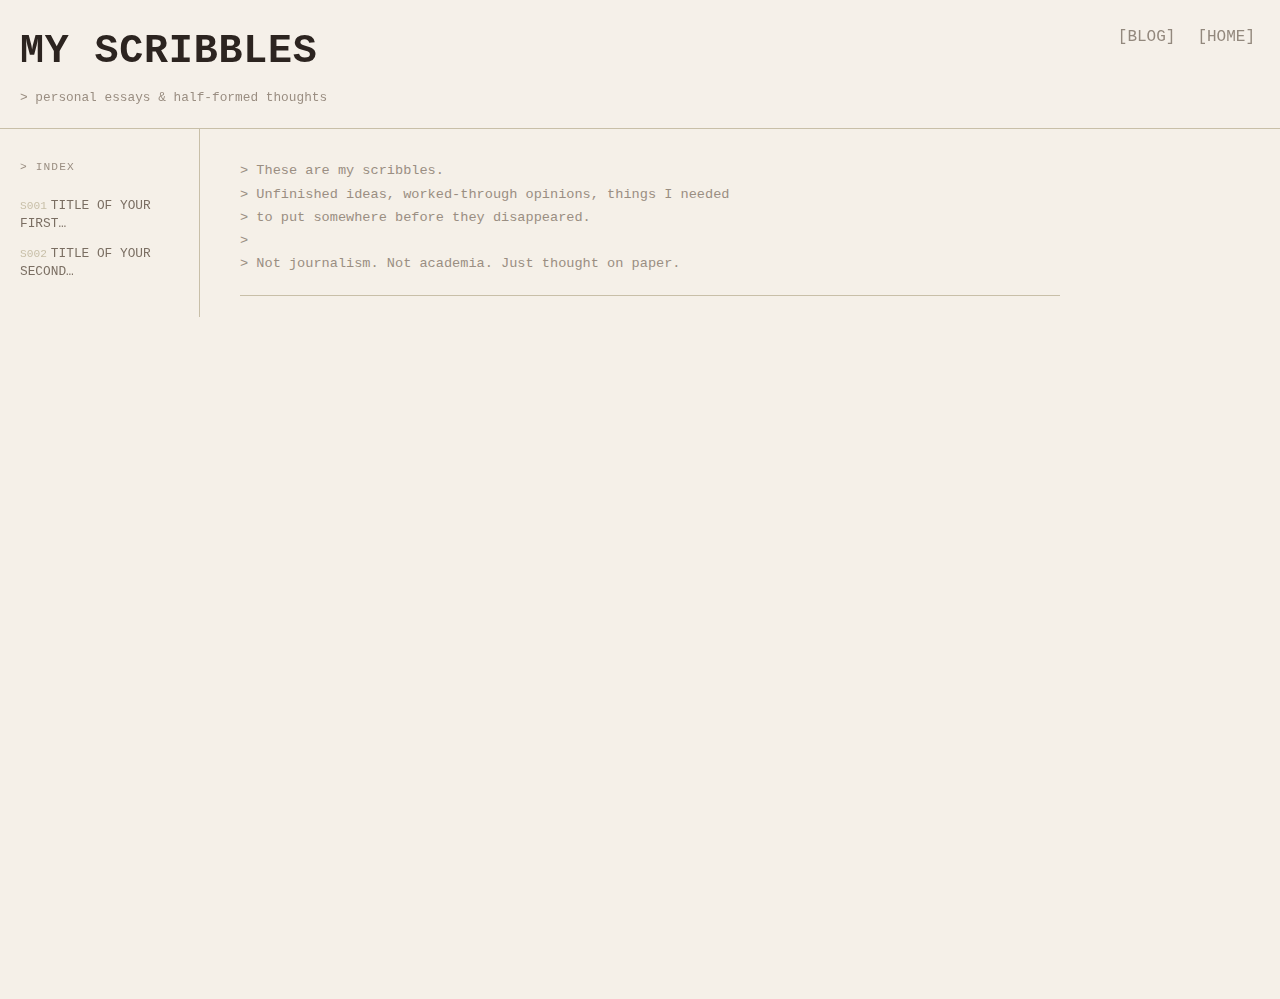
<file: scribble.html>
<!DOCTYPE html>
<html lang="en">
<head>
    <meta charset="UTF-8">
    <meta name="viewport" content="width=device-width, initial-scale=1.0">
    <title>INTERNET MONARCH - MY SCRIBBLES</title>
    <style>
        html, body {
            width: 100%;
            height: 100%;
            margin: 0;
            padding: 0;
        }

        body {
            background-color: #F5F0E8;
            color: #4A4035;
            font-family: 'Courier New', monospace;
            line-height: 1.6;
            cursor: default;
            padding: 0;
            overflow-y: auto;
            scroll-behavior: smooth;
        }

        /* ── HEADER ── */
        .header {
            padding: 20px;
            border-bottom: 1px solid #C8BFA8;
            margin-bottom: 0;
            position: sticky;
            top: 0;
            background-color: rgba(245, 240, 232, 0.97);
            z-index: 100;
        }

        .title {
            color: #2C2420;
            font-size: 2.5rem;
            margin: 0 0 4px 0;
            padding: 0;
            letter-spacing: 0.02em;
        }

        .subtitle {
            color: #9A8E82;
            font-size: 0.8rem;
            margin: 0;
            padding: 0;
        }

        .nav-buttons {
            position: absolute;
            top: 20px;
            right: 20px;
            display: flex;
            gap: 12px;
            align-items: center;
        }

        .nav-button {
            color: #7A6E62;
            font-family: 'Courier New', monospace;
            text-decoration: none;
            background: none;
            border: none;
            cursor: pointer;
            font-size: 1rem;
            padding: 5px;
            opacity: 0.8;
            transition: opacity 0.2s;
        }

        .nav-button:hover {
            opacity: 1;
        }

        /* ── LAYOUT ── */
        .page-container {
            width: 100%;
            padding: 0 0 60px;
            display: grid;
            grid-template-columns: 200px 1fr;
            gap: 0;
            min-height: calc(100vh - 90px);
        }

        /* ── SIDEBAR ── */
        .sidebar {
            border-right: 1px solid #C8BFA8;
            padding: 30px 20px 30px 20px;
            position: sticky;
            top: 90px;
            height: fit-content;
        }

        .sidebar-label {
            color: #9A8E82;
            font-size: 0.7rem;
            letter-spacing: 0.1em;
            margin-bottom: 14px;
            text-transform: uppercase;
        }

        .sidebar-entry {
            display: block;
            color: #7A6E62;
            font-family: 'Courier New', monospace;
            font-size: 0.8rem;
            text-decoration: none;
            padding: 6px 0;
            border-bottom: 1px solid transparent;
            transition: color 0.2s, border-color 0.2s;
            cursor: pointer;
            background: none;
            border: none;
            text-align: left;
            width: 100%;
            line-height: 1.4;
        }

        .sidebar-entry:hover,
        .sidebar-entry.active {
            color: #2C2420;
        }

        .sidebar-entry.active::before {
            content: '> ';
        }

        .sidebar-num {
            color: #C8BFA8;
            font-size: 0.7rem;
            margin-right: 4px;
        }

        /* ── MAIN CONTENT ── */
        .main-content {
            padding: 30px 40px 30px 40px;
            max-width: 820px;
        }

        /* ── INDEX VIEW ── */
        .index-view {
            display: block;
        }

        .index-header {
            margin-bottom: 30px;
            padding-bottom: 20px;
            border-bottom: 1px solid #C8BFA8;
        }

        .index-header-text {
            color: #9A8E82;
            font-size: 0.85rem;
            line-height: 1.7;
            white-space: pre-wrap;
        }

        .scribble-card {
            padding: 20px 0;
            border-bottom: 1px solid #C8BFA8;
            cursor: pointer;
            transition: background 0.15s;
            opacity: 0;
            animation: fadeUp 0.4s ease forwards;
        }

        @keyframes fadeUp {
            from { opacity: 0; transform: translateY(8px); }
            to   { opacity: 1; transform: translateY(0); }
        }

        .scribble-card:hover .card-title {
            color: #2C2420;
        }

        .card-meta {
            display: flex;
            align-items: baseline;
            gap: 12px;
            margin-bottom: 8px;
        }

        .card-num {
            color: #C8BFA8;
            font-size: 0.75rem;
        }

        .card-date {
            color: #9A8E82;
            font-size: 0.75rem;
        }

        .card-tag {
            color: #9A8E82;
            font-size: 0.7rem;
            border: 1px solid #C8BFA8;
            padding: 1px 6px;
        }

        .card-title {
            color: #4A4035;
            font-size: 1.15rem;
            margin-bottom: 8px;
            transition: color 0.2s;
        }

        .card-excerpt {
            color: #7A6E62;
            font-size: 0.82rem;
            line-height: 1.65;
        }

        .card-read-more {
            display: inline-block;
            margin-top: 10px;
            color: #9A8E82;
            font-size: 0.75rem;
            transition: color 0.2s;
        }

        .scribble-card:hover .card-read-more {
            color: #4A4035;
        }

        /* ── ESSAY VIEW ── */
        .essay-view {
            display: none;
        }

        .essay-view.visible {
            display: block;
            animation: fadeUp 0.35s ease forwards;
        }

        .essay-back {
            display: inline-block;
            color: #9A8E82;
            font-size: 0.8rem;
            cursor: pointer;
            background: none;
            border: none;
            font-family: 'Courier New', monospace;
            padding: 0;
            margin-bottom: 24px;
            transition: color 0.2s;
        }

        .essay-back:hover {
            color: #4A4035;
        }

        .essay-meta {
            margin-bottom: 28px;
            padding-bottom: 20px;
            border-bottom: 1px solid #C8BFA8;
        }

        .essay-num {
            color: #C8BFA8;
            font-size: 0.75rem;
            margin-bottom: 6px;
        }

        .essay-title {
            color: #2C2420;
            font-size: 1.6rem;
            margin-bottom: 8px;
            line-height: 1.25;
        }

        .essay-tagline {
            color: #9A8E82;
            font-size: 0.8rem;
        }

        .essay-date-tag {
            display: flex;
            gap: 14px;
            margin-top: 10px;
            align-items: center;
        }

        .essay-date {
            color: #9A8E82;
            font-size: 0.75rem;
        }

        .essay-tag-badge {
            color: #9A8E82;
            font-size: 0.7rem;
            border: 1px solid #C8BFA8;
            padding: 1px 6px;
        }

        .essay-body {
            color: #4A4035;
            font-size: 0.88rem;
            line-height: 1.85;
            white-space: pre-wrap;
        }

        .essay-body p {
            margin: 0 0 1.4em 0;
        }

        .essay-body .section-break {
            text-align: center;
            color: #C8BFA8;
            margin: 2em 0;
            display: block;
        }

        .essay-body blockquote {
            border-left: 2px solid #C8BFA8;
            margin: 1.5em 0;
            padding-left: 16px;
            color: #7A6E62;
            font-style: normal;
        }

        .essay-body .highlight {
            color: #4A6B4A;
        }

        /* ── MOBILE ── */
        @media (max-width: 680px) {
            .title { font-size: 1.8rem; }
            .page-container {
                grid-template-columns: 1fr;
                padding: 0 0 40px;
            }
            .sidebar {
                border-right: none;
                border-bottom: 1px solid #C8BFA8;
                position: static;
                padding: 16px 15px;
                display: flex;
                flex-wrap: wrap;
                gap: 4px;
            }
            .sidebar-label { width: 100%; }
            .sidebar-entry { width: auto; padding: 4px 8px; border: 1px solid #C8BFA8; }
            .sidebar-entry.active::before { content: ''; }
            .sidebar-entry.active { color: #2C2420; border-color: #9A8E82; }
            .main-content { padding: 20px 15px 0; max-width: 100%; }
            .nav-buttons { top: 15px; right: 15px; }
            .nav-button { font-size: 0.85rem; }
        }

        @media (max-width: 400px) {
            .title { font-size: 1.4rem; }
        }
    </style>
</head>
<body>

    <div class="header">
        <h1 class="title">MY SCRIBBLES</h1>
        <p class="subtitle">> personal essays & half-formed thoughts</p>
        <div class="nav-buttons">
            <a href="blog.html" class="nav-button">[BLOG]</a>
            <a href="index.html" class="nav-button">[HOME]</a>
        </div>
    </div>

    <div class="page-container">

        <!-- SIDEBAR -->
        <aside class="sidebar" id="sidebar">
            <div class="sidebar-label">> index</div>
        </aside>

        <!-- MAIN -->
        <main class="main-content">

            <!-- INDEX VIEW -->
            <div class="index-view" id="indexView">
                <div class="index-header">
                    <div class="index-header-text">> These are my scribbles.
> Unfinished ideas, worked-through opinions, things I needed
> to put somewhere before they disappeared.
> 
> Not journalism. Not academia. Just thought on paper.</div>
                </div>
                <div id="scribbleList"></div>
            </div>

            <!-- ESSAY VIEW -->
            <div class="essay-view" id="essayView">
                <button class="essay-back" id="essayBack">[ &larr; back to index ]</button>
                <div class="essay-meta">
                    <div class="essay-num" id="essayNum"></div>
                    <div class="essay-title" id="essayTitle"></div>
                    <div class="essay-tagline" id="essayTagline"></div>
                    <div class="essay-date-tag">
                        <span class="essay-date" id="essayDate"></span>
                        <span class="essay-tag-badge" id="essayTagBadge"></span>
                    </div>
                </div>
                <div class="essay-body" id="essayBody"></div>
            </div>

        </main>
    </div>

    <script>
        // ── DATA ──────────────────────────────────────────────────────────────────
        // Add your scribbles here. `body` supports basic HTML tags:
        // <p>, <blockquote>, <span class="highlight">, <span class="section-break">
        const scribbles = [
            {
                id: "S001",
                date: "00-00-0000",
                tag: "draft",
                title: "TITLE OF YOUR FIRST SCRIBBLE",
                tagline: "A short line about what this one is.",
                excerpt: "This is a brief excerpt or opening line that draws the reader in — one or two sentences, just enough to give a flavour.",
                body: `<p>Your essay body goes here. Write freely. This is your space.</p>

<p>You can add as many paragraphs as you need. The format will handle spacing and line length automatically.</p>

<span class="section-break">* * *</span>

<p>Use a section break above to divide your essay into parts.</p>

<blockquote>Blockquotes look like this — good for quoting something that stuck with you, or for isolating a line you want to land differently.</blockquote>

<p>And <span class="highlight">green text like this</span> can be used to mark something you consider especially true, or worth returning to.</p>`
            },
            {
                id: "S002",
                date: "00-00-0000",
                tag: "thought",
                title: "TITLE OF YOUR SECOND SCRIBBLE",
                tagline: "Another short descriptor.",
                excerpt: "Opening line of your second piece. Give the reader a reason to click.",
                body: `<p>Body of your second essay. Replace this with your actual writing.</p>`
            }
            // Add more scribble objects here following the same shape.
        ];

        // ── BUILD SIDEBAR ─────────────────────────────────────────────────────────
        const sidebar = document.getElementById('sidebar');
        const label = sidebar.querySelector('.sidebar-label');

        scribbles.forEach((s, i) => {
            const btn = document.createElement('button');
            btn.className = 'sidebar-entry';
            btn.dataset.index = i;
            btn.innerHTML = `<span class="sidebar-num">${s.id}</span>${s.title.split(' ').slice(0, 4).join(' ')}${s.title.split(' ').length > 4 ? '…' : ''}`;
            btn.addEventListener('click', () => openEssay(i));
            sidebar.appendChild(btn);
        });

        // ── BUILD INDEX ───────────────────────────────────────────────────────────
        const scribbleList = document.getElementById('scribbleList');

        scribbles.forEach((s, i) => {
            const card = document.createElement('div');
            card.className = 'scribble-card';
            card.style.animationDelay = `${i * 0.08}s`;
            card.innerHTML = `
                <div class="card-meta">
                    <span class="card-num">${s.id}</span>
                    <span class="card-date">${s.date}</span>
                    <span class="card-tag">${s.tag}</span>
                </div>
                <div class="card-title">${s.title}</div>
                <div class="card-excerpt">> ${s.excerpt}</div>
                <span class="card-read-more">[ read → ]</span>
            `;
            card.addEventListener('click', () => openEssay(i));
            scribbleList.appendChild(card);
        });

        // ── NAVIGATION ────────────────────────────────────────────────────────────
        const indexView = document.getElementById('indexView');
        const essayView = document.getElementById('essayView');
        const essayBack = document.getElementById('essayBack');

        function openEssay(index) {
            const s = scribbles[index];
            document.getElementById('essayNum').textContent = s.id;
            document.getElementById('essayTitle').textContent = s.title;
            document.getElementById('essayTagline').textContent = '> ' + s.tagline;
            document.getElementById('essayDate').textContent = s.date;
            document.getElementById('essayTagBadge').textContent = s.tag;
            document.getElementById('essayBody').innerHTML = s.body;

            indexView.style.display = 'none';
            essayView.classList.add('visible');
            window.scrollTo({ top: 0, behavior: 'smooth' });

            // Highlight active sidebar entry
            document.querySelectorAll('.sidebar-entry').forEach((btn, i) => {
                btn.classList.toggle('active', i === index);
            });
        }

        essayBack.addEventListener('click', () => {
            essayView.classList.remove('visible');
            indexView.style.display = 'block';
            window.scrollTo({ top: 0, behavior: 'smooth' });
            document.querySelectorAll('.sidebar-entry').forEach(btn => btn.classList.remove('active'));
        });
    </script>
</body>
</html>
</file>
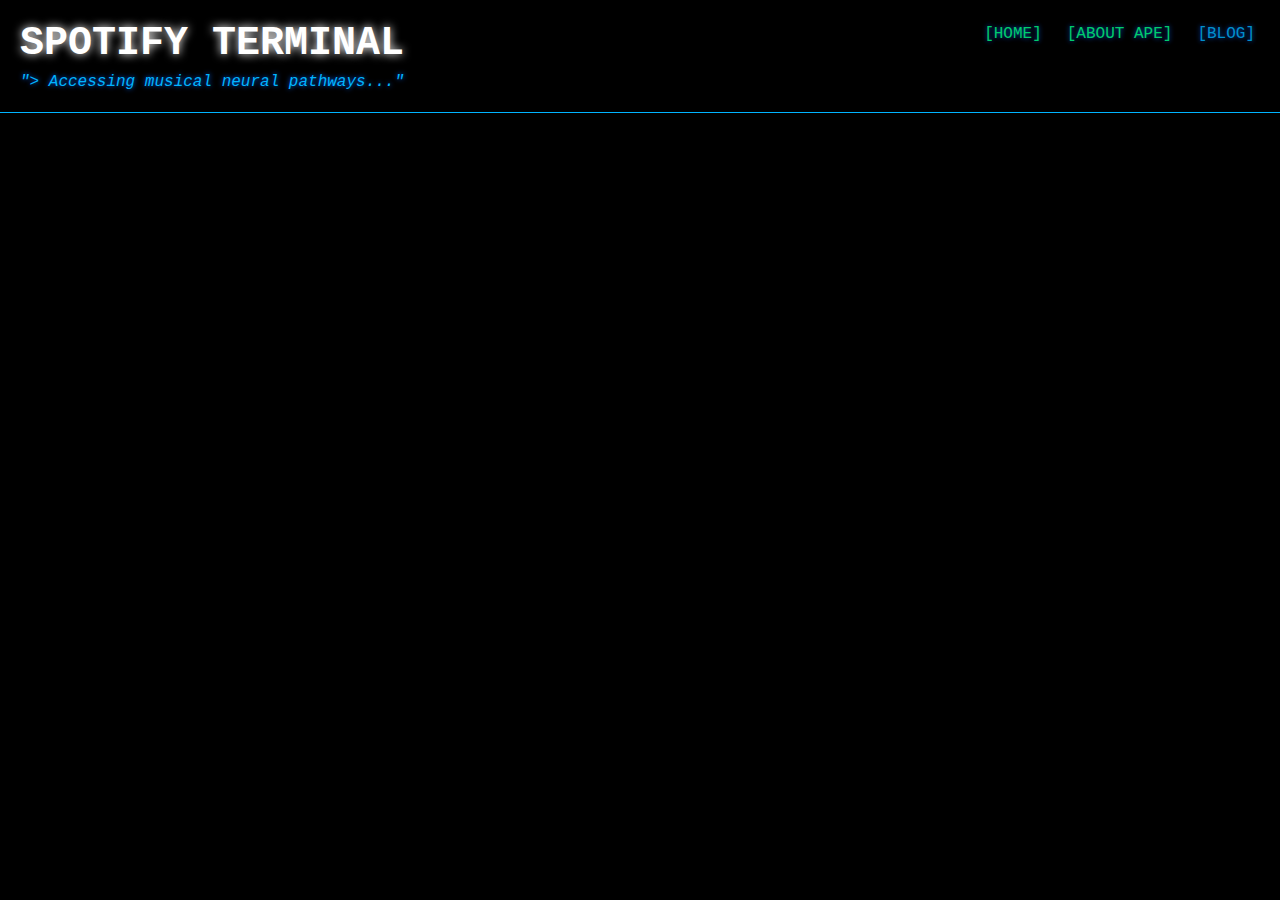
<file: spotify.html>
<!DOCTYPE html>
<html lang="en">
<head>
    <meta charset="UTF-8">
    <meta name="viewport" content="width=device-width, initial-scale=1.0">
    <title>SPOTIFY TERMINAL - INTERNET MONARCH</title>
    <style>
        html, body {
            width: 100%;
            height: 100%;
            margin: 0;
            padding: 0;
        }

        body {
            background-color: #000000;
            color: #00b4ff;
            font-family: 'Courier New', monospace;
            line-height: 1.2;
            cursor: default;
            padding: 0;
            text-shadow: 0 0 5px #0066ff;
            overflow-y: auto;
            scroll-behavior: smooth;
            font-size: 16px;
        }

        /* Mobile adjustments */
        @media (max-width: 768px) {
            body {
                font-size: 14px;
                line-height: 1.3;
            }
        }
        
        @media (max-width: 480px) {
            body {
                font-size: 12px;
                line-height: 1.4;
            }
        }

        ::-webkit-scrollbar {
            width: 12px;
        }
        ::-webkit-scrollbar-track {
            background: #000000;
        }
        ::-webkit-scrollbar-thumb {
            background: #003366;
            border-radius: 6px;
            border: 2px solid #000000;
        }
        ::-webkit-scrollbar-thumb:hover {
            background: #00b4ff;
        }

        .header {
            padding: 20px;
            border-bottom: 1px solid #00b4ff;
            margin-bottom: 20px;
            position: sticky;
            top: 0;
            background-color: rgba(0, 0, 0, 0.9);
            z-index: 100;
        }

        @media (max-width: 768px) {
            .header {
                padding: 15px;
            }
        }
        
        @media (max-width: 480px) {
            .header {
                padding: 10px;
            }
        }

        .title {
            color: white;
            font-size: 2.5rem;
            margin: 0;
            padding: 0;
            text-shadow: 0 0 10px white;
        }

        @media (max-width: 768px) {
            .title {
                font-size: 2rem;
            }
        }
        
        @media (max-width: 480px) {
            .title {
                font-size: 1.5rem;
            }
        }

        .quote {
            color: #00b4ff;
            font-style: italic;
            margin: 5px 0 0 0;
            padding: 0;
            font-size: 1rem;
        }

        @media (max-width: 768px) {
            .quote {
                font-size: 0.9rem;
            }
        }
        
        @media (max-width: 480px) {
            .quote {
                font-size: 0.8rem;
            }
        }

        .nav-buttons {
            position: absolute;
            top: 20px;
            right: 20px;
            display: flex;
            gap: 15px;
            flex-wrap: wrap;
        }

        @media (max-width: 768px) {
            .nav-buttons {
                position: static;
                margin-top: 10px;
                gap: 10px;
            }
        }
        
        @media (max-width: 480px) {
            .nav-buttons {
                flex-direction: column;
                gap: 5px;
            }
        }

        .nav-button {
            color: #00b4ff;
            font-family: 'Courier New', monospace;
            text-decoration: none;
            text-shadow: 0 0 5px #0066ff;
            background: none;
            border: none;
            cursor: pointer;
            font-size: 1rem;
            padding: 5px;
            opacity: 0.8;
            transition: all 0.3s;
        }

        @media (max-width: 480px) {
            .nav-button {
                font-size: 0.9rem;
            }
        }

        .nav-button:hover {
            opacity: 1;
            text-shadow: 0 0 8px #00b4ff;
        }

        .terminal-container {
            padding: 0 20px 20px 20px;
        }

        @media (max-width: 768px) {
            .terminal-container {
                padding: 0 15px 15px 15px;
            }
        }
        
        @media (max-width: 480px) {
            .terminal-container {
                padding: 0 10px 10px 10px;
            }
        }

        .terminal-line {
            margin-bottom: 0.5em;
            opacity: 0;
            padding-left: 20px;
            animation: fadeIn 0.5s ease-in forwards;
        }

        @media (max-width: 480px) {
            .terminal-line {
                padding-left: 10px;
            }
        }

        @keyframes fadeIn {
            to { opacity: 1; }
        }

        .login-section {
            text-align: center;
            padding: 40px 20px;
        }

        .login-section h2 {
            color: white;
            text-shadow: 0 0 10px white;
            margin-bottom: 20px;
        }

        .login-btn {
            background: none;
            color: #00ff88;
            padding: 15px 40px;
            border: 2px solid #00ff88;
            border-radius: 0;
            font-size: 1.1rem;
            font-weight: bold;
            cursor: pointer;
            transition: all 0.3s ease;
            text-decoration: none;
            display: inline-block;
            font-family: 'Courier New', monospace;
            text-shadow: 0 0 5px #00ff88;
        }

        .login-btn:hover {
            background: #00ff88;
            color: #000000;
            text-shadow: none;
            box-shadow: 0 0 20px #00ff88;
        }

        .tabs {
            display: flex;
            justify-content: center;
            gap: 20px;
            margin: 30px 0;
            padding-left: 20px;
        }

        @media (max-width: 480px) {
            .tabs {
                padding-left: 10px;
                flex-direction: column;
                align-items: center;
                gap: 10px;
            }
        }

        .tab {
            padding: 10px 20px;
            background: none;
            border: 1px solid #00b4ff;
            border-radius: 0;
            color: #00b4ff;
            cursor: pointer;
            transition: all 0.3s ease;
            font-family: 'Courier New', monospace;
            text-shadow: 0 0 5px #0066ff;
        }

        .tab.active {
            background: #00b4ff;
            color: #000000;
            text-shadow: none;
            box-shadow: 0 0 15px #00b4ff;
        }

        .tab:hover {
            background: #003366;
            box-shadow: 0 0 10px #00b4ff;
        }

        .tab.active:hover {
            background: #00b4ff;
            box-shadow: 0 0 20px #00b4ff;
        }

        .section-title {
            font-size: 2rem;
            margin: 40px 0 20px;
            text-align: center;
            color: white;
            text-shadow: 0 0 10px white;
            padding-left: 20px;
        }

        @media (max-width: 768px) {
            .section-title {
                font-size: 1.5rem;
            }
        }

        @media (max-width: 480px) {
            .section-title {
                font-size: 1.2rem;
                padding-left: 10px;
            }
        }

        .music-grid {
            display: grid;
            grid-template-columns: repeat(auto-fill, minmax(300px, 1fr));
            gap: 15px;
            margin: 30px 0;
            padding: 0 20px;
        }

        @media (max-width: 768px) {
            .music-grid {
                grid-template-columns: 1fr;
                padding: 0 15px;
            }
        }

        @media (max-width: 480px) {
            .music-grid {
                padding: 0 10px;
            }
        }

        .track-card {
            background: none;
            border: 1px solid #00b4ff;
            border-radius: 0;
            padding: 15px;
            transition: all 0.3s ease;
            cursor: pointer;
        }

        .track-card:hover {
            background: #001122;
            border-color: #00ff88;
            box-shadow: 0 0 15px #00b4ff;
        }

        .track-info {
            display: flex;
            gap: 15px;
            align-items: center;
        }

        .track-image {
            width: 60px;
            height: 60px;
            border-radius: 0;
            object-fit: cover;
            border: 1px solid #00b4ff;
        }

        .track-details h3 {
            color: white;
            font-size: 1.1rem;
            margin-bottom: 5px;
            text-shadow: 0 0 5px white;
        }

        .track-details p {
            color: #00b4ff;
            font-size: 0.9rem;
            margin-bottom: 3px;
        }

        .loading {
            text-align: center;
            padding: 40px;
            font-size: 1.2rem;
            color: #00b4ff;
        }

        .spinner {
            border: 4px solid #003366;
            border-top: 4px solid #00b4ff;
            border-radius: 50%;
            width: 40px;
            height: 40px;
            animation: spin 1s linear infinite;
            margin: 0 auto 20px;
        }

        @keyframes spin {
            0% { transform: rotate(0deg); }
            100% { transform: rotate(360deg); }
        }

        .error {
            background: none;
            border: 1px solid #ff0066;
            color: #ff0066;
            padding: 20px;
            border-radius: 0;
            margin: 20px;
            text-align: center;
            font-family: 'Courier New', monospace;
            text-shadow: 0 0 5px #ff0066;
        }

        .cursor {
            display: inline-block;
            width: 10px;
            height: 20px;
            background-color: #00b4ff;
            animation: blink 1s infinite;
            vertical-align: middle;
            margin-left: 2px;
        }

        @keyframes blink {
            0%, 100% { opacity: 1; }
            50% { opacity: 0; }
        }

        .prompt {
            color: #00ff00;
            margin-right: 8px;
        }

        .status-line {
            color: #00ff88;
            padding-left: 20px;
            margin-bottom: 10px;
        }

        @media (max-width: 480px) {
            .status-line {
                padding-left: 10px;
            }
        }

        .setup-message {
            border: 1px solid #ff0066;
            color: #ff0066;
            padding: 20px;
            text-align: center;
            margin: 20px;
            font-family: 'Courier New', monospace;
            text-shadow: 0 0 5px #ff0066;
        }

        .setup-message a {
            color: #00ff88;
            text-decoration: none;
            text-shadow: 0 0 5px #00ff88;
        }

        .setup-message a:hover {
            text-shadow: 0 0 10px #00ff88;
        }
    </style>
</head>
<body>
    <div class="header">
        <h1 class="title">SPOTIFY TERMINAL</h1>
        <p class="quote">"> Accessing musical neural pathways..."</p>
        <div class="nav-buttons">
            <a href="index.html" class="nav-button" style="color:#00ff88;">[HOME]</a>
            <a href="about.html" class="nav-button" style="color:#00ff88;">[ABOUT APE]</a>
            <a href="blog.html" class="nav-button">[BLOG]</a>
        </div>
    </div>

    <div class="terminal-container">
        <div class="terminal-line" style="animation-delay: 0s">SPOTIFY INTERFACE v2.1</div>
        <div class="terminal-line" style="animation-delay: 0.2s">----------------------------</div>
        <div class="terminal-line" style="animation-delay: 0.4s">> SYSTEM TIME: <span id="current-time"></span></div>
        <div class="terminal-line" style="animation-delay: 0.6s">> SPOTIFY API: Standby</div>
        <div class="terminal-line" style="animation-delay: 0.8s">> MUSIC NEURAL LINK: Disconnected</div>
        <div class="terminal-line" style="animation-delay: 1.0s"></div>

        <div id="login-section" class="login-section">
            <div class="terminal-line" style="animation-delay: 1.2s">> Authentication required to access music data</div>
            <div class="terminal-line" style="animation-delay: 1.4s">> Initializing Spotify connection...</div>
            <div class="terminal-line" style="animation-delay: 1.6s"></div>
            <button class="login-btn" onclick="loginWithSpotify()" style="animation-delay: 1.8s; opacity: 0; animation: fadeIn 0.5s ease-in forwards;">[CONNECT TO SPOTIFY]</button>
        </div>

        <div id="main-content" style="display: none;">
            <div class="status-line" id="connection-status">> MUSIC NEURAL LINK: Connected</div>
            <div class="status-line" id="user-status">> USER: Loading...</div>
            <div class="status-line">> DATA STREAM: Active</div>
            <div class="status-line"></div>

            <div class="tabs">
                <button class="tab active" onclick="showSection('liked')">[LIKED_SONGS]</button>
                <button class="tab" onclick="showSection('playlists')">[PLAYLISTS]</button>
                <button class="tab" onclick="showSection('recent')">[RECENT_PLAYS]</button>
            </div>

            <div id="loading" class="loading" style="display: none;">
                <div class="spinner"></div>
                <p>> Loading music data...</p>
            </div>

            <div id="error" class="error" style="display: none;"></div>

            <div id="liked-section">
                <h2 class="section-title">LIKED_SONGS.db</h2>
                <div id="liked-tracks" class="music-grid"></div>
            </div>

            <div id="playlists-section" style="display: none;">
                <h2 class="section-title">PLAYLISTS.db</h2>
                <div id="playlists" class="music-grid"></div>
            </div>

            <div id="recent-section" style="display: none;">
                <h2 class="section-title">RECENT_PLAYS.log</h2>
                <div id="recent-tracks" class="music-grid"></div>
            </div>
        </div>
    </div>

    <!DOCTYPE html>
<html lang="en">
<head>
    <!-- [Previous head content remains exactly the same] -->
</head>
<body>
    <!-- [Previous body content remains exactly the same until the script section] -->

    <script>
        // Update time display
        function updateTime() {
            const now = new Date();
            document.getElementById('current-time').textContent = now.toLocaleTimeString();
        }
        updateTime();
        setInterval(updateTime, 1000);

        // Spotify API configuration
        const CLIENT_ID = '4fd59d9f62a94deb82340632ad0268b5'; 
        const REDIRECT_URI = "https://internetmonar.ch/spotify.html";
        const SCOPES = 'user-library-read playlist-read-private user-read-recently-played user-read-private';

        let accessToken = null;
        let currentSection = 'liked';

        // Modified load event handler
        window.addEventListener('load', () => {
            // Check for token in URL hash first
            const hash = window.location.hash.substring(1);
            if (hash) {
                const params = new URLSearchParams(hash);
                accessToken = params.get('access_token');
                
                if (accessToken) {
                    // Successfully got token - hide login, show content
                    document.getElementById('login-section').style.display = 'none';
                    document.getElementById('main-content').style.display = 'block';
                    loadUserData();
                    
                    // Clean up URL - remove hash without reload
                    window.history.replaceState({}, document.title, window.location.pathname);
                    return;
                }
            }
            
            // If we get here, no token was found
            console.log('No access token found in URL');
        });

        // Modified login function
        function loginWithSpotify() {
            // First, clear any existing token
            accessToken = null;
            
            const authURL = `https://accounts.spotify.com/authorize?` +
                `client_id=${CLIENT_ID}&` +
                `response_type=token&` +
                `redirect_uri=${encodeURIComponent(REDIRECT_URI)}&` +
                `scope=${encodeURIComponent(SCOPES)}&` +
                `show_dialog=true`; // Added show_dialog to ensure fresh login
            
            window.location.href = authURL;
        }

        // [Rest of the functions remain exactly the same:
        // spotifyRequest(), loadUserData(), loadLikedTracks(), 
        // loadPlaylists(), loadRecentTracks(), createTrackCard(),
        // createPlaylistCard(), showSection(), showLoading(), showError()]
        
        async function spotifyRequest(endpoint) {
            try {
                const response = await fetch(`https://api.spotify.com/v1${endpoint}`, {
                    headers: {
                        'Authorization': `Bearer ${accessToken}`
                    }
                });

                if (!response.ok) {
                    throw new Error(`Spotify API error: ${response.status}`);
                }

                return await response.json();
            } catch (error) {
                console.error('Spotify API request failed:', error);
                showError('> ERROR: Failed to load data from Spotify API. Connection unstable.');
                return null;
            }
        }

        async function loadUserData() {
            showLoading(true);
            
            // Get user info
            const userInfo = await spotifyRequest('/me');
            if (userInfo) {
                document.getElementById('user-status').textContent = `> USER: ${userInfo.display_name || userInfo.id}`;
            }
            
            await loadLikedTracks();
            showLoading(false);
        }

        async function loadLikedTracks() {
            const data = await spotifyRequest('/me/tracks?limit=50');
            if (!data) return;

            const container = document.getElementById('liked-tracks');
            container.innerHTML = '';

            data.items.forEach(item => {
                const track = item.track;
                const trackCard = createTrackCard(track);
                container.appendChild(trackCard);
            });
        }

        async function loadPlaylists() {
            const data = await spotifyRequest('/me/playlists?limit=50');
            if (!data) return;

            const container = document.getElementById('playlists');
            container.innerHTML = '';

            data.items.forEach(playlist => {
                const playlistCard = createPlaylistCard(playlist);
                container.appendChild(playlistCard);
            });
        }

        async function loadRecentTracks() {
            const data = await spotifyRequest('/me/player/recently-played?limit=50');
            if (!data) return;

            const container = document.getElementById('recent-tracks');
            container.innerHTML = '';

            data.items.forEach(item => {
                const track = item.track;
                const trackCard = createTrackCard(track);
                container.appendChild(trackCard);
            });
        }

        function createTrackCard(track) {
            const card = document.createElement('div');
            card.className = 'track-card';
            
            const imageUrl = track.album.images[0]?.url || 'https://via.placeholder.com/60x60/00b4ff/000000?text=♪';
            
            card.innerHTML = `
                <div class="track-info">
                    <img src="${imageUrl}" alt="${track.name}" class="track-image">
                    <div class="track-details">
                        <h3>${track.name}</h3>
                        <p>${track.artists.map(artist => artist.name).join(', ')}</p>
                        <p style="opacity: 0.7; font-size: 0.8rem;">${track.album.name}</p>
                    </div>
                </div>
            `;

            card.addEventListener('click', () => {
                if (track.external_urls.spotify) {
                    window.open(track.external_urls.spotify, '_blank');
                }
            });

            return card;
        }

        function createPlaylistCard(playlist) {
            const card = document.createElement('div');
            card.className = 'track-card';
            
            const imageUrl = playlist.images[0]?.url || 'https://via.placeholder.com/60x60/00b4ff/000000?text=♪';
            
            card.innerHTML = `
                <div class="track-info">
                    <img src="${imageUrl}" alt="${playlist.name}" class="track-image">
                    <div class="track-details">
                        <h3>${playlist.name}</h3>
                        <p>${playlist.tracks.total} tracks</p>
                        <p style="opacity: 0.7; font-size: 0.8rem;">${playlist.description || 'No description'}</p>
                    </div>
                </div>
            `;

            card.addEventListener('click', () => {
                if (playlist.external_urls.spotify) {
                    window.open(playlist.external_urls.spotify, '_blank');
                }
            });

            return card;
        }

        function showSection(section) {
            document.querySelectorAll('.tab').forEach(tab => tab.classList.remove('active'));
            event.target.classList.add('active');

            // Hide all sections
            document.getElementById('liked-section').style.display = 'none';
            document.getElementById('playlists-section').style.display = 'none';
            document.getElementById('recent-section').style.display = 'none';

            // Show selected section
            document.getElementById(`${section}-section`).style.display = 'block';

            // Load data if not already loaded
            if (section === 'playlists' && document.getElementById('playlists').children.length === 0) {
                showLoading(true);
                loadPlaylists().then(() => showLoading(false));
            } else if (section === 'recent' && document.getElementById('recent-tracks').children.length === 0) {
                showLoading(true);
                loadRecentTracks().then(() => showLoading(false));
            }

            currentSection = section;
        }

        function showLoading(show) {
            document.getElementById('loading').style.display = show ? 'block' : 'none';
        }

        function showError(message) {
            const errorDiv = document.getElementById('error');
            errorDiv.textContent = message;
            errorDiv.style.display = 'block';
            setTimeout(() => {
                errorDiv.style.display = 'none';
            }, 5000);
        }
    </script>
</body>
</html>
</file>
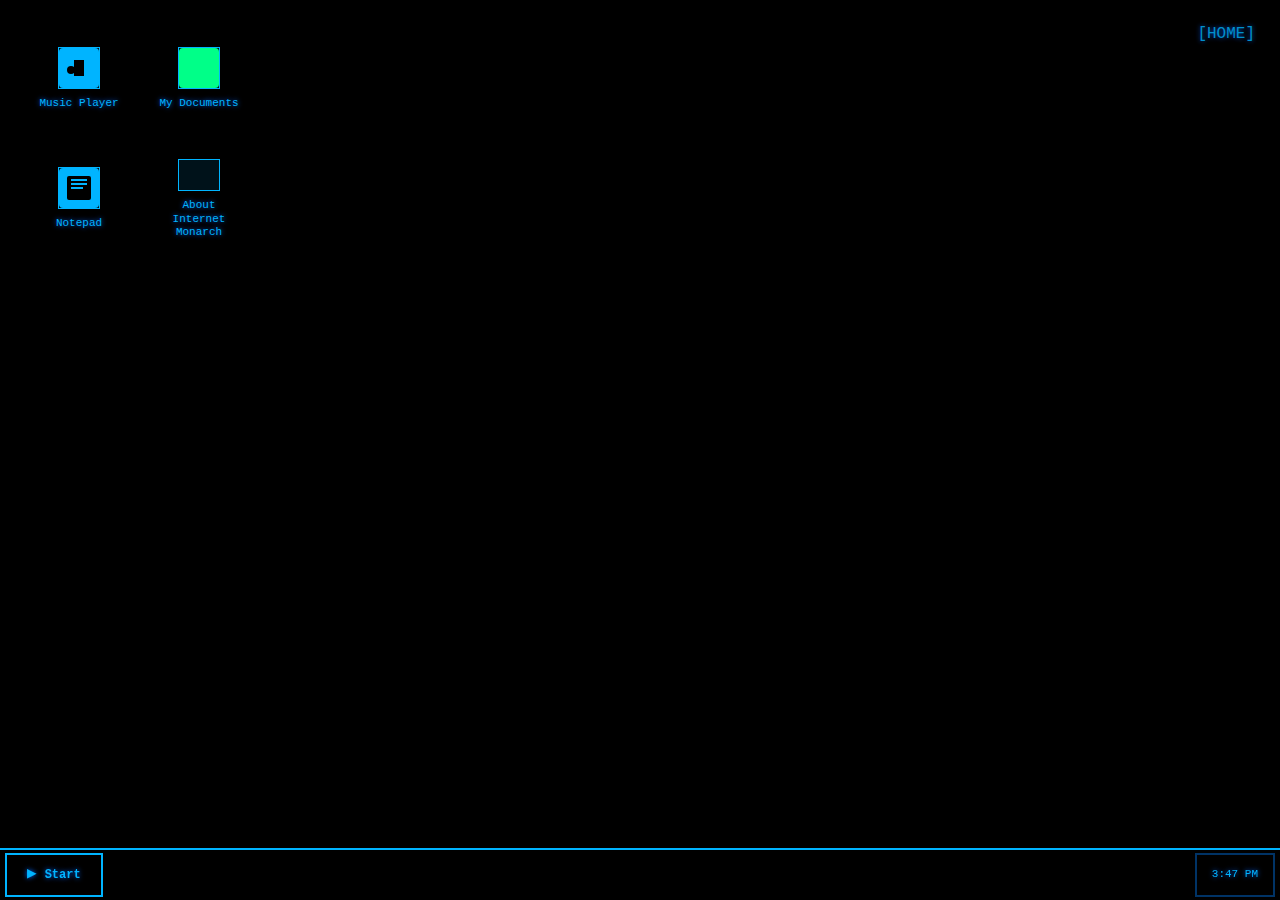
<file: testchamber.html>
<!DOCTYPE html>
<html lang="en">
<head>
    <meta charset="UTF-8">
    <meta name="viewport" content="width=device-width, initial-scale=1.0">
    <title>Internet Monarch</title>
    <style>
        html, body {
            width: 100%;
            height: 100%;
            margin: 0;
            padding: 0;
        }

        body {
            background-color: #000000;
            color: #00b4ff;
            font-family: 'Courier New', monospace;
            line-height: 1.2;
            cursor: default;
            padding: 0;
            text-shadow: 0 0 5px #0066ff;
            overflow: hidden;
            font-size: 16px;
            user-select: none;
        }

        .desktop {
            width: 100vw;
            height: 100vh;
            position: relative;
        }

        .desktop-icon {
            position: absolute;
            width: 80px;
            height: 80px;
            display: flex;
            flex-direction: column;
            align-items: center;
            justify-content: center;
            cursor: pointer;
            padding: 8px;
            border-radius: 4px;
            transition: all 0.3s ease;
            border: 1px solid transparent;
        }

        .desktop-icon:hover {
            background-color: rgba(0, 180, 255, 0.1);
            border: 1px solid #00b4ff;
            box-shadow: 0 0 10px rgba(0, 180, 255, 0.3);
        }

        .desktop-icon.selected {
            background-color: rgba(0, 180, 255, 0.2);
            border: 1px solid #00b4ff;
            box-shadow: 0 0 15px rgba(0, 180, 255, 0.5);
        }

        .icon-image {
            width: 40px;
            height: 40px;
            margin-bottom: 8px;
            background-size: contain;
            background-repeat: no-repeat;
            background-position: center;
            border: 1px solid #00b4ff;
            background-color: rgba(0, 180, 255, 0.1);
        }
        .home-button {
            position: absolute;
            top: 20px;
            right: 20px;
            color: #00b4ff;
            font-family: 'Courier New', monospace;
            text-decoration: none;
            text-shadow: 0 0 5px #0066ff;
            background: none;
            border: none;
            cursor: pointer;
            font-size: 1rem;
            padding: 5px;
            opacity: 0.8;
            transition: all 0.3s;
        }
        .home-button:hover {
            opacity: 1;
            text-shadow: 0 0 8px #00b4ff;
        }

        .icon-label {
            color: #00b4ff;
            font-size: 11px;
            text-align: center;
            text-shadow: 0 0 5px #0066ff;
            line-height: 1.2;
            font-family: 'Courier New', monospace;
        }

        .taskbar {
            position: fixed;
            bottom: 0;
            left: 0;
            right: 0;
            height: 50px;
            background-color: rgba(0, 0, 0, 0.9);
            border-top: 2px solid #00b4ff;
            display: flex;
            align-items: center;
            z-index: 1000;
        }

        .start-button {
            height: 40px;
            margin: 5px;
            padding: 0 20px;
            background: none;
            border: 2px solid #00b4ff;
            color: #00b4ff;
            font-weight: bold;
            font-size: 12px;
            cursor: pointer;
            display: flex;
            align-items: center;
            gap: 8px;
            font-family: 'Courier New', monospace;
            text-shadow: 0 0 5px #0066ff;
            transition: all 0.3s ease;
        }

        .start-button:hover {
            background-color: rgba(0, 180, 255, 0.1);
            box-shadow: 0 0 10px rgba(0, 180, 255, 0.3);
        }

        .start-button:active {
            background-color: rgba(0, 180, 255, 0.2);
        }

        .start-button::before {
            content: "▶";
            font-size: 16px;
        }

        .window-tabs {
            flex: 1;
            display: flex;
            gap: 4px;
            margin: 0 5px;
        }

        .window-tab {
            height: 40px;
            padding: 0 15px;
            background: none;
            border: 2px solid #003366;
            color: #00b4ff;
            font-size: 11px;
            cursor: pointer;
            display: flex;
            align-items: center;
            max-width: 200px;
            overflow: hidden;
            white-space: nowrap;
            font-family: 'Courier New', monospace;
            text-shadow: 0 0 5px #0066ff;
            transition: all 0.3s ease;
        }

        .window-tab.active {
            border-color: #00b4ff;
            background-color: rgba(0, 180, 255, 0.1);
            box-shadow: 0 0 10px rgba(0, 180, 255, 0.3);
        }

        .system-tray {
            height: 40px;
            margin: 5px;
            padding: 0 15px;
            background: none;
            border: 2px solid #003366;
            color: #00b4ff;
            display: flex;
            align-items: center;
            font-size: 11px;
            font-family: 'Courier New', monospace;
            text-shadow: 0 0 5px #0066ff;
        }

        .window {
            position: absolute;
            min-width: 350px;
            min-height: 250px;
            background-color: rgba(0, 0, 0, 0.95);
            border: 2px solid #00b4ff;
            box-shadow: 0 0 20px rgba(0, 180, 255, 0.4);
            display: none;
        }

        .window.active {
            display: block;
            z-index: 100;
        }

        .window-header {
            height: 30px;
            background: linear-gradient(to right, #001122, #003366);
            color: #00b4ff;
            display: flex;
            align-items: center;
            padding: 0 10px;
            font-weight: bold;
            cursor: move;
            border-bottom: 1px solid #00b4ff;
            font-family: 'Courier New', monospace;
            text-shadow: 0 0 5px #0066ff;
        }

        .window-title {
            flex: 1;
            font-size: 12px;
        }

        .window-controls {
            display: flex;
            gap: 4px;
        }

        .window-control {
            width: 22px;
            height: 20px;
            background: none;
            border: 1px solid #00b4ff;
            color: #00b4ff;
            cursor: pointer;
            display: flex;
            align-items: center;
            justify-content: center;
            font-size: 10px;
            font-weight: bold;
            font-family: 'Courier New', monospace;
            transition: all 0.3s ease;
        }

        .window-control:hover {
            background-color: rgba(0, 180, 255, 0.2);
            box-shadow: 0 0 8px rgba(0, 180, 255, 0.3);
        }

        .window-control:active {
            background-color: rgba(0, 180, 255, 0.3);
        }

        .window-content {
            padding: 15px;
            height: calc(100% - 30px);
            overflow: auto;
            background-color: rgba(0, 0, 0, 0.8);
            color: #00b4ff;
            font-family: 'Courier New', monospace;
            text-shadow: 0 0 5px #0066ff;
        }

        .music-player {
            display: flex;
            flex-direction: column;
            gap: 20px;
        }

        .player-display {
            background-color: #000000;
            color: #00ff88;
            padding: 15px;
            font-family: 'Courier New', monospace;
            border: 2px solid #00b4ff;
            text-align: center;
            font-size: 16px;
            text-shadow: 0 0 5px #00ff88;
        }

        .player-controls {
            display: flex;
            justify-content: center;
            gap: 10px;
        }

        .player-button {
            width: 50px;
            height: 40px;
            background: none;
            border: 2px solid #00b4ff;
            color: #00b4ff;
            cursor: pointer;
            display: flex;
            align-items: center;
            justify-content: center;
            font-size: 14px;
            font-family: 'Courier New', monospace;
            transition: all 0.3s ease;
        }

        .player-button:hover {
            background-color: rgba(0, 180, 255, 0.2);
            box-shadow: 0 0 10px rgba(0, 180, 255, 0.3);
        }

        .player-button:active {
            background-color: rgba(0, 180, 255, 0.3);
        }

        .track-list {
            border: 2px solid #00b4ff;
            height: 250px;
            overflow-y: auto;
            background-color: rgba(0, 0, 0, 0.9);
        }

        .track {
            padding: 8px;
            cursor: pointer;
            border-bottom: 1px solid #003366;
            color: #00b4ff;
            font-family: 'Courier New', monospace;
            text-shadow: 0 0 5px #0066ff;
            transition: all 0.3s ease;
        }

        .track:hover {
            background-color: rgba(0, 180, 255, 0.1);
            border-color: #00b4ff;
        }

        .track.playing {
            background-color: rgba(0, 255, 136, 0.2);
            color: #00ff88;
            text-shadow: 0 0 5px #00ff88;
        }

        .about-content {
            text-align: center;
            padding: 25px;
        }

        .about-logo {
            width: 80px;
            height: 80px;
            margin: 0 auto 20px;
            background: linear-gradient(45deg, #00b4ff, #00ff88);
            border-radius: 50%;
            display: flex;
            align-items: center;
            justify-content: center;
            font-size: 32px;
            color: #000000;
            font-weight: bold;
            font-family: 'Courier New', monospace;
            box-shadow: 0 0 15px rgba(0, 180, 255, 0.5);
        }

        .folder-content {
            display: flex;
            flex-direction: column;
            gap: 8px;
        }

        .folder-item {
            display: flex;
            align-items: center;
            gap: 12px;
            padding: 8px;
            cursor: pointer;
            border: 1px solid transparent;
            transition: all 0.3s ease;
        }

        .folder-item:hover {
            background-color: rgba(0, 180, 255, 0.1);
            border-color: #00b4ff;
        }

        .folder-icon {
            width: 20px;
            height: 20px;
            background-color: #00ff88;
            border: 1px solid #00b4ff;
        }

        .notepad-content {
            width: 100%;
            height: 300px;
            border: 2px solid #00b4ff;
            padding: 15px;
            font-family: 'Courier New', monospace;
            font-size: 14px;
            resize: none;
            outline: none;
            background-color: rgba(0, 0, 0, 0.9);
            color: #00b4ff;
            text-shadow: 0 0 5px #0066ff;
        }

        .notepad-content::placeholder {
            color: #003366;
            text-shadow: none;
        }

        /* Icon backgrounds */
        .icon-music { 
            background-image: url('[data-uri]'); 
        }
        .icon-folder { 
            background-image: url('[data-uri]'); 
        }
        .icon-notepad { 
            background-image: url('[data-uri]'); 
        }
        .icon-about { 
            background-image: url('[data-uri]'); 
        }

        /* Scrollbar styling */
        ::-webkit-scrollbar {
            width: 12px;
        }
        ::-webkit-scrollbar-track {
            background: #000000;
        }
        ::-webkit-scrollbar-thumb {
            background: #003366;
            border-radius: 6px;
            border: 2px solid #000000;
        }
        ::-webkit-scrollbar-thumb:hover {
            background: #00b4ff;
        }

        /* Mobile adjustments */
        @media (max-width: 768px) {
            .desktop-icon {
                width: 70px;
                height: 70px;
            }
            
            .window {
                min-width: 300px;
            }
            
            .taskbar {
                height: 60px;
            }
            
            .start-button, .window-tab, .system-tray {
                height: 50px;
            }
        }

        @media (max-width: 480px) {
            body {
                font-size: 12px;
            }
            
            .desktop-icon {
                width: 60px;
                height: 60px;
            }
            
            .icon-image {
                width: 30px;
                height: 30px;
            }
            
            .icon-label {
                font-size: 10px;
            }
        }
    </style>
</head>
<body>
    <div class="desktop" id="desktop">
          <a href="index.html" class="home-button">[HOME]</a>
        <!-- Desktop Icons -->
        <div class="desktop-icon" style="top: 30px; left: 30px;" data-window="music-player">
            <div class="icon-image icon-music"></div>
            <div class="icon-label">Music Player</div>
        </div>
        
        <div class="desktop-icon" style="top: 30px; left: 150px;" data-window="my-documents">
            <div class="icon-image icon-folder"></div>
            <div class="icon-label">My Documents</div>
        </div>
        
        <div class="desktop-icon" style="top: 150px; left: 30px;" data-window="notepad">
            <div class="icon-image icon-notepad"></div>
            <div class="icon-label">Notepad</div>
        </div>
        
        <div class="desktop-icon" style="top: 150px; left: 150px;" data-window="about">
            <div class="icon-image icon-about"></div>
            <div class="icon-label">About Internet Monarch</div>
        </div>

        <!-- Windows -->
        <div class="window" id="music-player" style="top: 120px; left: 250px; width: 450px; height: 500px;">
            <div class="window-header">
                <div class="window-title">♫ Internet Monarch Music Player</div>
                <div class="window-controls">
                    <div class="window-control" onclick="minimizeWindow('music-player')">_</div>
                    <div class="window-control" onclick="closeWindow('music-player')">×</div>
                </div>
            </div>
            <div class="window-content">
                <div class="music-player">
                    <div class="player-display" id="now-playing">♫ Welcome to Internet Monarch ♫</div>
                    <div class="player-controls">
                        <div class="player-button" onclick="previousTrack()">⏮</div>
                        <div class="player-button" onclick="togglePlay()">⏯</div>
                        <div class="player-button" onclick="nextTrack()">⏭</div>
                        <div class="player-button" onclick="toggleShuffle()">🔀</div>
                    </div>
                    <div class="track-list" id="track-list">
                        <div class="track" onclick="playTrack(0)">1. </div>
                        <div class="track" onclick="playTrack(1)">2. </div>
                        <div class="track" onclick="playTrack(2)">3. </div>
                        <div class="track" onclick="playTrack(3)">4. </div>
                        <div class="track" onclick="playTrack(4)">5. </div>
                        <div class="track" onclick="playTrack(5)">6. </div>
                        <div class="track" onclick="playTrack(6)">7. </div>
                        <div class="track" onclick="playTrack(7)">8. </div>
                    </div>
                </div>
            </div>
        </div>

        <div class="window" id="my-documents" style="top: 180px; left: 300px; width: 400px; height: 350px;">
            <div class="window-header">
                <div class="window-title">📁 My Documents</div>
                <div class="window-controls">
                    <div class="window-control" onclick="minimizeWindow('my-documents')">_</div>
                    <div class="window-control" onclick="closeWindow('my-documents')">×</div>
                </div>
            </div>
            <div class="window-content">
                <div class="folder-content">
                    <div class="folder-item">
                        <div class="folder-icon"></div>
                        <span>Artwork</span>
                    </div>
                    <div class="folder-item">
                        <div class="folder-icon"></div>
                        <span>Thoughts</span>
                    </div>
                    <div class="folder-item">
                        <div class="folder-icon"></div>
                        <span>Blog</span>
                    </div>
                    <div class="folder-item">
                        <div class="folder-icon"></div>
                        <span>Spam Folder</span>
                    </div>
                    <div class="folder-item">
                        <div class="folder-icon"></div>
                        <span>Random shit</span>
                    </div>
                </div>
            </div>
        </div>

        <div class="window" id="notepad" style="top: 240px; left: 350px; width: 450px; height: 400px;">
            <div class="window-header">
                <div class="window-title">📝 Notepad - Untitled</div>
                <div class="window-controls">
                    <div class="window-control" onclick="minimizeWindow('notepad')">_</div>
                    <div class="window-control" onclick="closeWindow('notepad')">×</div>
                </div>
            </div>
            <div class="window-content">

            </div>
        </div>

        <div class="window" id="about" style="top: 150px; left: 400px; width: 400px; height: 320px;">
            <div class="window-header">
                <div class="window-title">ℹ️ About Internet Monarch</div>
                <div class="window-controls">
                    <div class="window-control" onclick="minimizeWindow('about')">_</div>
                    <div class="window-control" onclick="closeWindow('about')">×</div>
                </div>
            </div>
            <div class="window-content">
                <div class="about-content">
                    <div class="about-logo">IM</div>
                    <h2>Internet Monarch</h2>
                    <p><strong>Data Archivist</strong></p>
                    <br>
                    <p>Welcome.</p>
                    <br>
                    <p>Internet Monarch represents a once niche community known as data archivists. The goal is to preserve digital and physical data.</p>
                    <br>
                    <p><em>Version 1.0 - Test Mode</em></p>
                    <p><em>© 2024 Internet Monarch</em></p>
                </div>
            </div>
        </div>
    </div>

    <div class="taskbar">
        <div class="start-button" onclick="toggleStartMenu()">Start</div>
        <div class="window-tabs" id="window-tabs"></div>
        <div class="system-tray" id="system-tray">3:47 PM</div>
    </div>

    <script>
        let currentTrack = -1;
        let isPlaying = false;
        let isShuffled = false;
        let draggedWindow = null;
        let dragOffset = {x: 0, y: 0};
        
        const tracks = [
            "Digital Crown",
            "Bandwidth Dreams", 
            "Cyber Kingdom",
            "Protocol Paradise",
            "Internet Monarch (Title Track)",
            "Virtual Throne",
            "Data Stream Serenade",
            "Online Oracle"
        ];

        // Update time
        function updateTime() {
            const now = new Date();
            const timeString = now.toLocaleTimeString([], {hour: '2-digit', minute:'2-digit'});
            document.getElementById('system-tray').textContent = timeString;
        }
        setInterval(updateTime, 1000);
        updateTime();

        // Desktop icon interactions
        document.querySelectorAll('.desktop-icon').forEach(icon => {
            icon.addEventListener('dblclick', () => {
                const windowId = icon.dataset.window;
                openWindow(windowId);
            });
            
            icon.addEventListener('click', () => {
                document.querySelectorAll('.desktop-icon').forEach(i => i.classList.remove('selected'));
                icon.classList.add('selected');
            });
        });

        // Window management
        function openWindow(windowId) {
            const window = document.getElementById(windowId);
            window.classList.add('active');
            bringToFront(window);
            updateTaskbar();
        }

        function closeWindow(windowId) {
            const window = document.getElementById(windowId);
            window.classList.remove('active');
            updateTaskbar();
        }

        function minimizeWindow(windowId) {
            const window = document.getElementById(windowId);
            window.classList.remove('active');
            updateTaskbar();
        }

        function bringToFront(window) {
            const windows = document.querySelectorAll('.window');
            windows.forEach(w => w.style.zIndex = '100');
            window.style.zIndex = '200';
        }

        function updateTaskbar() {
            const tabsContainer = document.getElementById('window-tabs');
            tabsContainer.innerHTML = '';
            
            document.querySelectorAll('.window.active').forEach(window => {
                const tab = document.createElement('div');
                tab.className = 'window-tab';
                tab.textContent = window.querySelector('.window-title').textContent;
                tab.onclick = () => bringToFront(window);
                tabsContainer.appendChild(tab);
            });
        }

        // Window dragging
        document.querySelectorAll('.window-header').forEach(header => {
            header.addEventListener('mousedown', (e) => {
                draggedWindow = header.closest('.window');
                const rect = draggedWindow.getBoundingClientRect();
                dragOffset.x = e.clientX - rect.left;
                dragOffset.y = e.clientY - rect.top;
                bringToFront(draggedWindow);
            });
        });

        document.addEventListener('mousemove', (e) => {
            if (draggedWindow) {
                const x = e.clientX - dragOffset.x;
                const y = e.clientY - dragOffset.y;
                draggedWindow.style.left = Math.max(0, Math.min(x, window.innerWidth - draggedWindow.offsetWidth)) + 'px';
                draggedWindow.style.top = Math.max(0, Math.min(y, window.innerHeight - draggedWindow.offsetHeight - 50)) + 'px';
            }
        });

        document.addEventListener('mouseup', () => {
            draggedWindow = null;
        });

// Enhanced Music Player JavaScript for Internet Monarch
// Replace the existing music player functions in your testchamber.html

let currentTrack = -1;
let isPlaying = false;
let isShuffled = false;
let draggedWindow = null;
let dragOffset = {x: 0, y: 0};
let audioPlayer = null;

// Update your tracks array to include the actual file paths
// Put your .mp3 files in a folder like "music/" in your GitHub Pages repo
const tracks = [
    {
        title: "Digital Daydream",
        file: "music/Daydream.mp3"
    }
];

// Initialize audio player
function initAudioPlayer() {
    audioPlayer = new Audio();
    
    // Audio event listeners
    audioPlayer.addEventListener('loadedmetadata', () => {
        console.log('Track loaded:', tracks[currentTrack].title);
    });
    
    audioPlayer.addEventListener('ended', () => {
        nextTrack();
    });
    
    audioPlayer.addEventListener('error', (e) => {
        console.error('Audio error:', e);
        document.getElementById('now-playing').textContent = '❌ Error loading track';
    });
    
    audioPlayer.addEventListener('canplay', () => {
        if (isPlaying) {
            audioPlayer.play().catch(e => console.error('Playback error:', e));
        }
    });
}

// Enhanced play track function
function playTrack(index) {
    if (index < 0 || index >= tracks.length) return;
    
    // Update UI
    const trackElements = document.querySelectorAll('.track');
    trackElements.forEach(t => t.classList.remove('playing'));
    trackElements[index].classList.add('playing');
    
    // Stop current track if playing
    if (audioPlayer) {
        audioPlayer.pause();
        audioPlayer.currentTime = 0;
    }
    
    currentTrack = index;
    const track = tracks[currentTrack];
    
    // Load new track
    audioPlayer.src = track.file;
    document.getElementById('now-playing').textContent = `♪ Loading: ${track.title} ♪`;
    
    // Try to play
    audioPlayer.load();
    audioPlayer.play().then(() => {
        isPlaying = true;
        document.getElementById('now-playing').textContent = `♪ Now Playing: ${track.title} ♪`;
    }).catch(error => {
        console.error('Playback failed:', error);
        isPlaying = false;
        document.getElementById('now-playing').textContent = `❌ Failed to load: ${track.title}`;
    });
}

// Enhanced toggle play function
function togglePlay() {
    if (!audioPlayer) return;
    
    if (currentTrack === -1) {
        playTrack(0);
        return;
    }
    
    if (isPlaying) {
        audioPlayer.pause();
        isPlaying = false;
        document.getElementById('now-playing').textContent = `⏸ Paused: ${tracks[currentTrack].title}`;
    } else {
        audioPlayer.play().then(() => {
            isPlaying = true;
            document.getElementById('now-playing').textContent = `♪ Now Playing: ${tracks[currentTrack].title} ♪`;
        }).catch(error => {
            console.error('Playback failed:', error);
            document.getElementById('now-playing').textContent = `❌ Playback Error`;
        });
    }
}

// Enhanced next track function
function nextTrack() {
    if (isShuffled) {
        // Random track (but not the same one)
        let nextIndex;
        do {
            nextIndex = Math.floor(Math.random() * tracks.length);
        } while (nextIndex === currentTrack && tracks.length > 1);
        playTrack(nextIndex);
    } else {
        // Sequential
        if (currentTrack < tracks.length - 1) {
            playTrack(currentTrack + 1);
        } else {
            playTrack(0); // Loop back to start
        }
    }
}

// Enhanced previous track function
function previousTrack() {
    if (currentTrack > 0) {
        playTrack(currentTrack - 1);
    } else {
        playTrack(tracks.length - 1); // Go to last track
    }
}

// Enhanced shuffle function
function toggleShuffle() {
    isShuffled = !isShuffled;
    const shuffleButton = document.querySelector('.player-button:last-child');
    
    if (isShuffled) {
        shuffleButton.style.backgroundColor = 'rgba(0, 180, 255, 0.3)';
        shuffleButton.style.color = '#00ff88';
        document.getElementById('now-playing').textContent = '🔀 Shuffle Mode ON';
    } else {
        shuffleButton.style.backgroundColor = '';
        shuffleButton.style.color = '#00b4ff';
        document.getElementById('now-playing').textContent = '🔀 Shuffle Mode OFF';
    }
    
    setTimeout(() => {
        if (currentTrack !== -1 && isPlaying) {
            document.getElementById('now-playing').textContent = `♪ Now Playing: ${tracks[currentTrack].title} ♪`;
        } else if (currentTrack !== -1) {
            document.getElementById('now-playing').textContent = `⏸ Paused: ${tracks[currentTrack].title}`;
        } else {
            document.getElementById('now-playing').textContent = '♫ Welcome to Internet Monarch ♫';
        }
    }, 1500);
}

// Volume control (bonus feature)
function setVolume(volume) {
    if (audioPlayer) {
        audioPlayer.volume = Math.max(0, Math.min(1, volume));
    }
}

// Initialize when page loads
document.addEventListener('DOMContentLoaded', () => {
    initAudioPlayer();
    
    // Update track list display with actual titles
    const trackElements = document.querySelectorAll('.track');
    trackElements.forEach((element, index) => {
        if (tracks[index]) {
            element.textContent = `${index + 1}. ${tracks[index].title}`;
        }
    });
});

// Add keyboard controls
document.addEventListener('keydown', (e) => {
    // Only work when music player window is active
    const musicWindow = document.getElementById('music-player');
    if (!musicWindow.classList.contains('active')) return;
    
    switch(e.key) {
        case ' ':
        case 'k':
            e.preventDefault();
            togglePlay();
            break;
        case 'ArrowRight':
        case 'n':
            e.preventDefault();
            nextTrack();
            break;
        case 'ArrowLeft':
        case 'p':
            e.preventDefault();
            previousTrack();
            break;
        case 's':
            e.preventDefault();
            toggleShuffle();
            break;
    }
});

        function toggleStartMenu() {
            // Placeholder for start menu functionality
            alert('Start Menu - Coming Soon!\n\nThis retro interface is a tribute to classic desktop experiences.');
        }

        // Click outside to deselect icons
        document.getElementById('desktop').addEventListener('click', (e) => {
            if (e.target === e.currentTarget) {
                document.querySelectorAll('.desktop-icon').forEach(i => i.classList.remove('selected'));
            }
        });

        // Prevent context menu
        document.addEventListener('contextmenu', (e) => e.preventDefault());
        
        // Initialize with welcome state
        setTimeout(() => {
            openWindow('about');
        }, 1000);
    </script>
</body>
</html>
</file>
